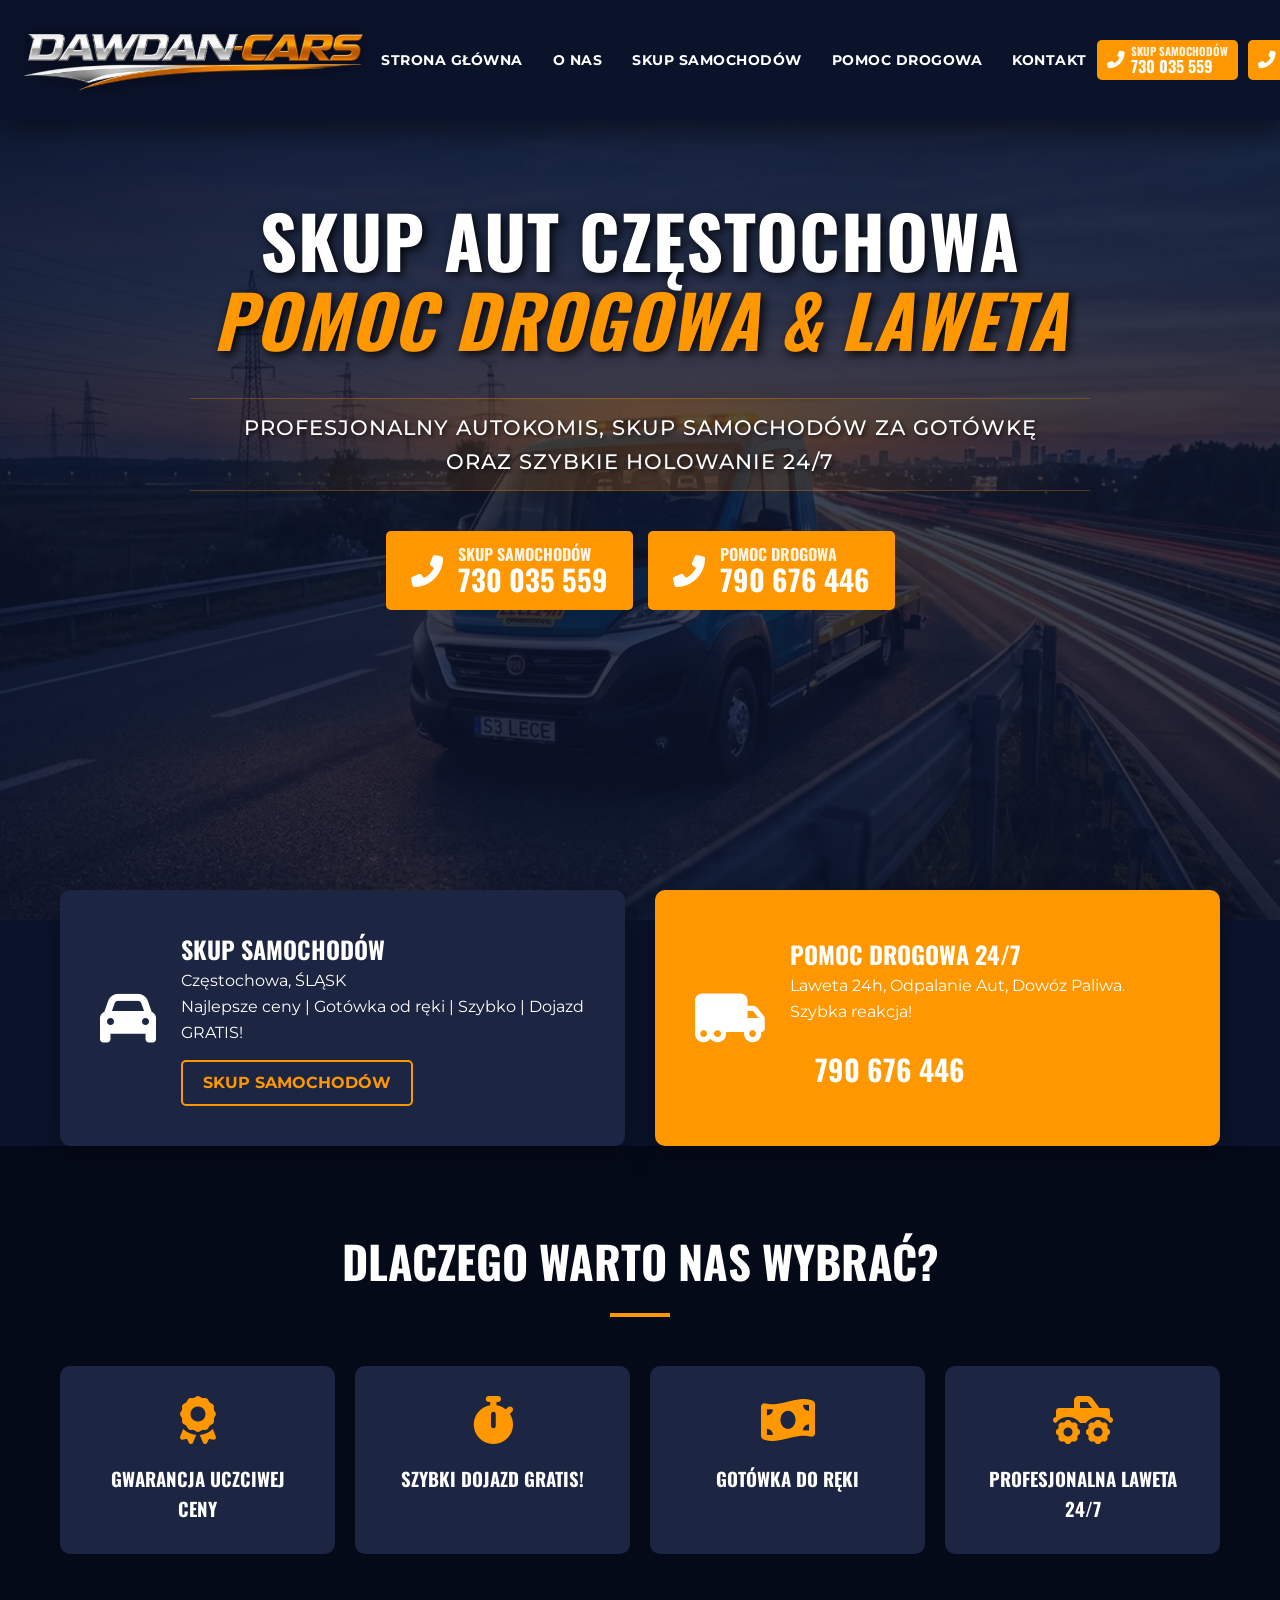
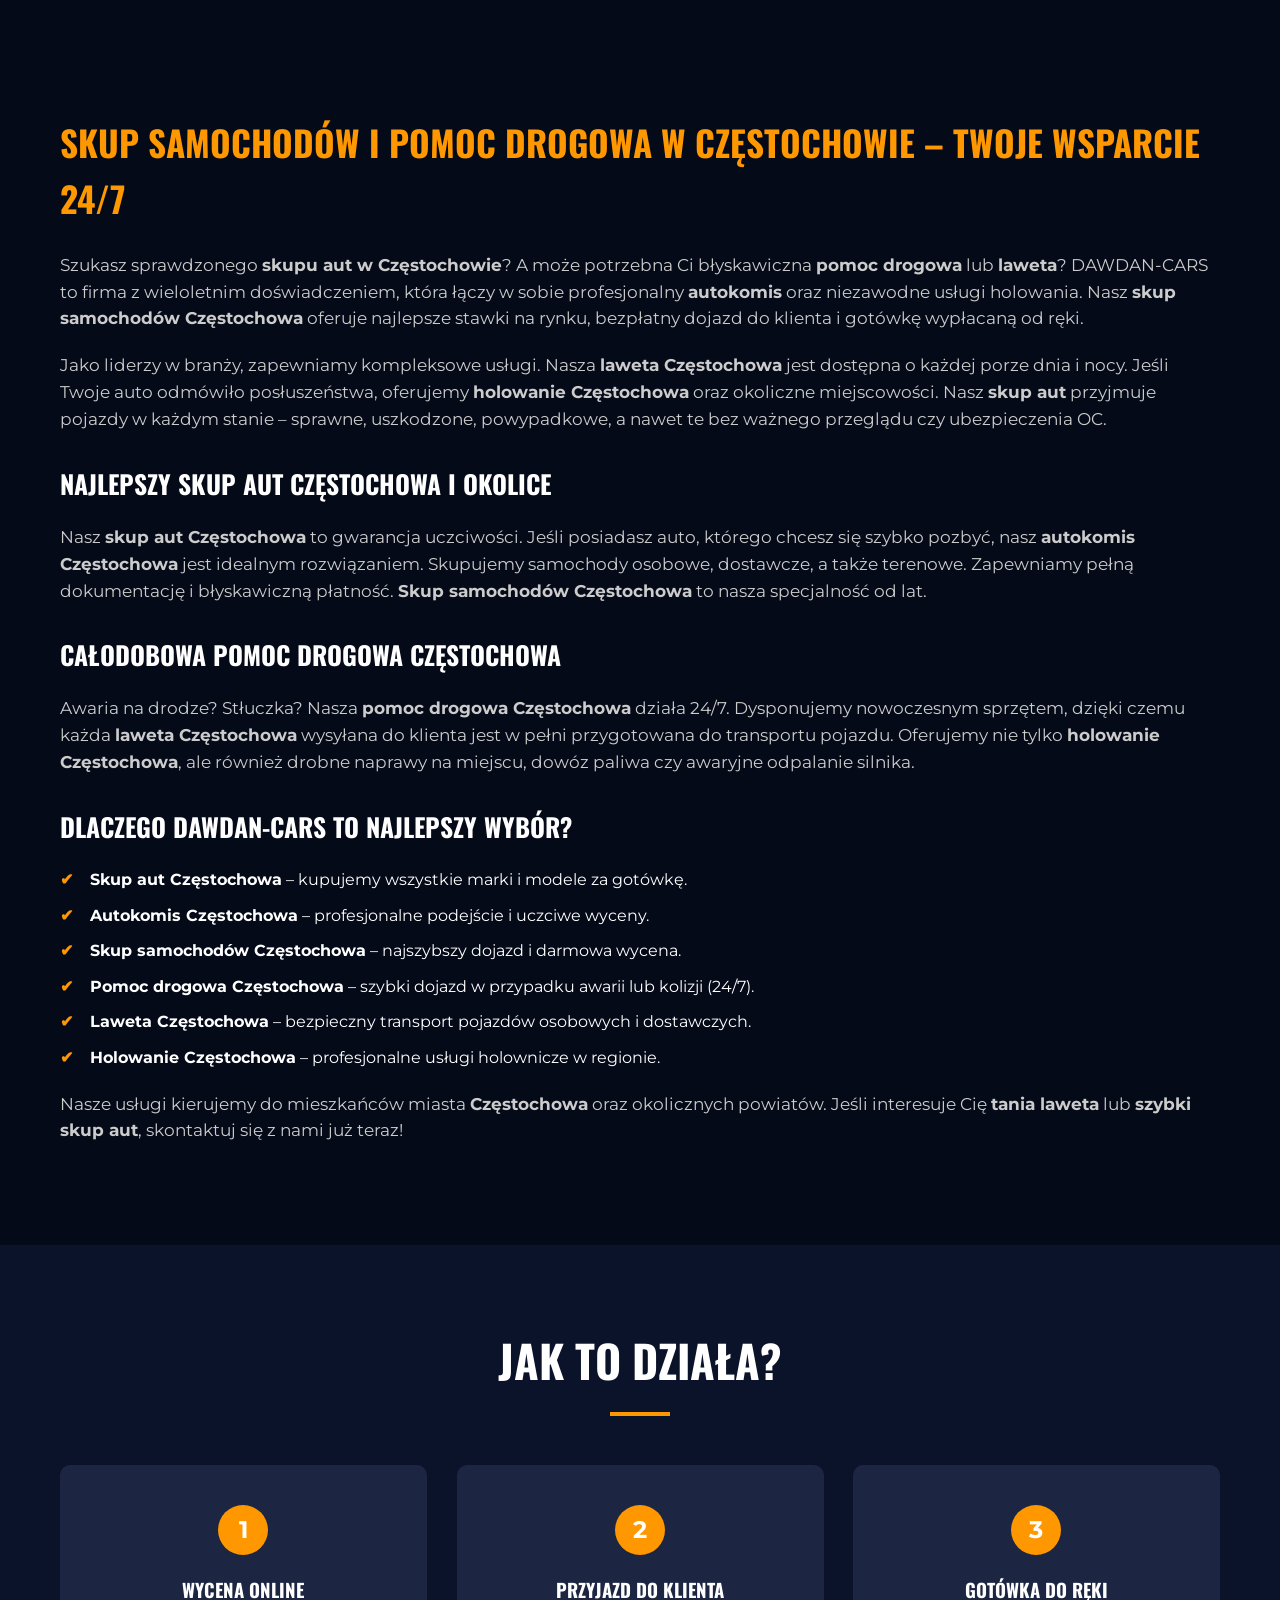
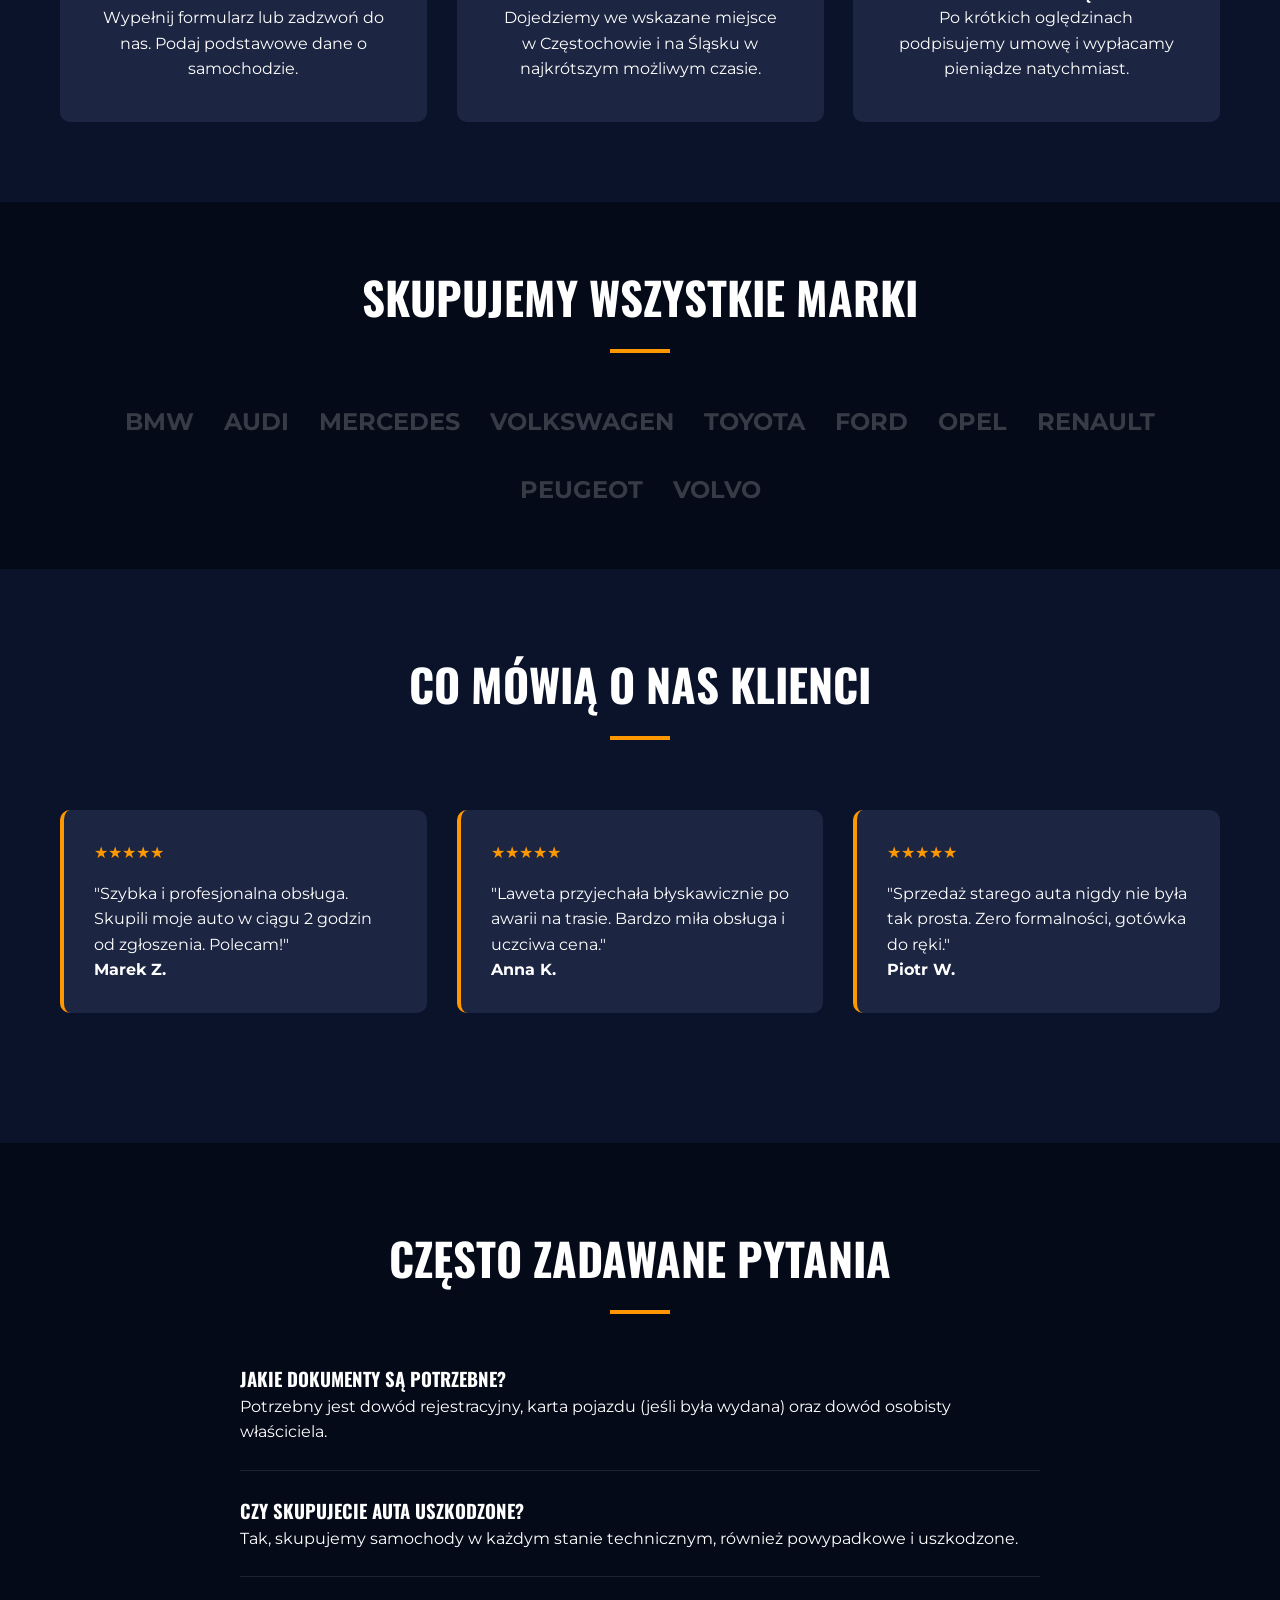
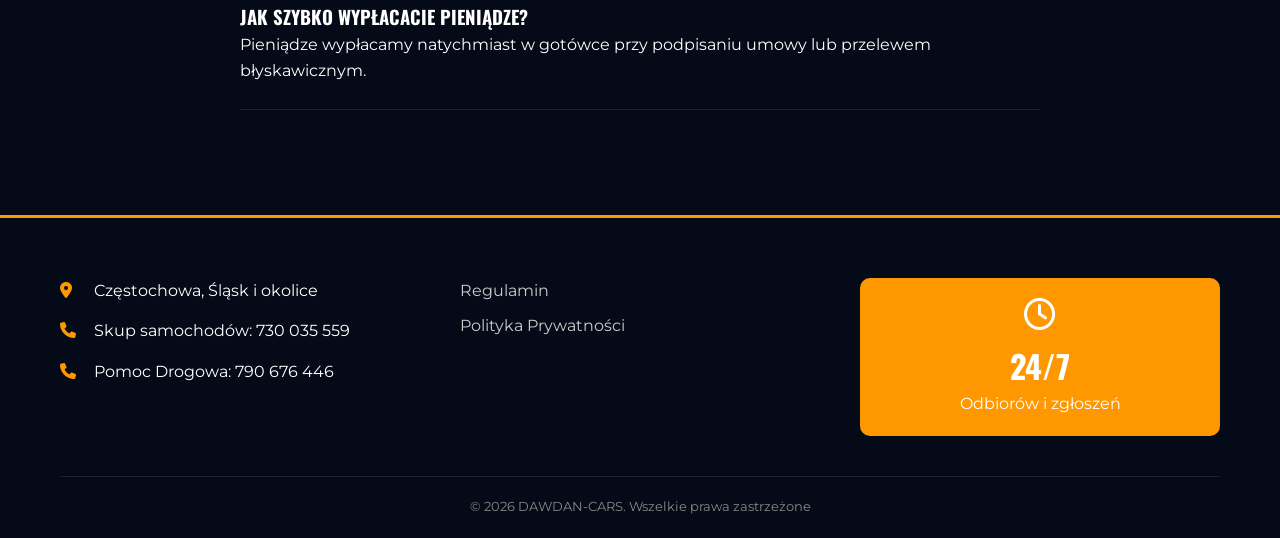
<file: index.html>
<!DOCTYPE html>
<html lang="pl">
<head>
    <!-- Google Tag Manager -->
<script>(function(w,d,s,l,i){w[l]=w[l]||[];w[l].push({'gtm.start':
new Date().getTime(),event:'gtm.js'});var f=d.getElementsByTagName(s)[0],
j=d.createElement(s),dl=l!='dataLayer'?'&l='+l:'';j.async=true;j.src=
'https://www.googletagmanager.com/gtm.js?id='+i+dl;f.parentNode.insertBefore(j,f);
})(window,document,'script','dataLayer','GTM-TSRKBG4N');</script>
<!-- End Google Tag Manager -->
    <meta charset="UTF-8">
    <meta name="viewport" content="width=device-width, initial-scale=1.0">
<title>Skup Aut Częstochowa | Autokomis | Pomoc Drogowa 24h | Laweta Częstochowa</title>

<meta name="description" content="Skup aut Częstochowa i autokomis. Profesjonalna pomoc drogowa 24h, laweta oraz holowanie Częstochowa. Skup samochodów za gotówkę – szybka wycena i darmowy dojazd!">

<link rel="canonical" href="https://dawdan-cars.pl/">

<script type="application/ld+json">
{
  "@context": "https://schema.org",
  "@type": "LocalBusiness",
  "name": "DAWDAN-CARS",
  "image": "https://dawdan-cars.pl/logo.webp",
  "@id": "https://dawdan-cars.pl/#business",
  "url": "https://dawdan-cars.pl/",
  "telephone": "+48730035559",
  "address": {
    "@type": "PostalAddress",
    "streetAddress": "Częstochowa i okolice",
    "addressLocality": "Częstochowa",
    "postalCode": "42-200",
    "addressCountry": "PL"
  },
  "geo": {
    "@type": "GeoCoordinates",
    "latitude": 50.8118,
    "longitude": 19.1203
  },
  "openingHoursSpecification": {
    "@type": "OpeningHoursSpecification",
    "dayOfWeek": [
      "Monday",
      "Tuesday",
      "Wednesday",
      "Thursday",
      "Friday",
      "Saturday",
      "Sunday"
    ],
    "opens": "00:00",
    "closes": "23:59"
  },
  "sameAs": []
}
</script>
    <link rel="stylesheet" href="critical.css">
    <link rel="stylesheet" href="style.css" media="print" onload="this.media='all'">
    <noscript><link rel="stylesheet" href="style.css"></noscript>

    <link rel="stylesheet" href="https://fonts.googleapis.com/css2?family=Montserrat:wght@400;700&family=Oswald:wght@500;700&display=swap" media="print" onload="this.media='all'">
    <noscript><link href="https://fonts.googleapis.com/css2?family=Montserrat:wght@400;700&family=Oswald:wght@500;700&display=swap" rel="stylesheet"></noscript>

    <link rel="stylesheet" href="font-awesome.min.css" media="print" onload="this.media='all'">
    <noscript><link rel="stylesheet" href="font-awesome.min.css"></noscript>

    <link rel="stylesheet" href="https://cdn.jsdelivr.net/npm/swiper@11/swiper-bundle.min.css" media="print" onload="this.media='all'">
    <noscript><link rel="stylesheet" href="https://cdn.jsdelivr.net/npm/swiper@11/swiper-bundle.min.css"></noscript>

    <link rel="stylesheet" href="https://unpkg.com/aos@2.3.1/dist/aos.css" media="print" onload="this.media='all'">
    <noscript><link rel="stylesheet" href="https://unpkg.com/aos@2.3.1/dist/aos.css"></noscript>

    <!-- NOWE -->
    <link rel="preload" as="image" href="tlo.webp" fetchpriority="high" type="image/webp">

    <!-- ICONS -->
    <link rel="icon" href="favicony/favicon.ico" type="image/x-icon">
    <link rel="shortcut icon" href="favicony/favicon.ico" type="image/x-icon">
    <link rel="icon" href="favicony/favicon.ico" sizes="any">
    <link rel="icon" type="image/png" sizes="16x16" href="favicony/favicon-16x16.png">
    <link rel="icon" type="image/png" sizes="32x32" href="favicony/favicon-32x32.png">
    <link rel="icon" type="image/png" sizes="48x48" href="favicony/favicon-48x48.png">
    <link rel="icon" type="image/png" sizes="64x64" href="favicony/favicon-64x64.png">
    <link rel="icon" type="image/png" sizes="192x192" href="favicony/favicon-192x192.png">
    <link rel="icon" type="image/png" sizes="512x512" href="favicony/favicon-512x512.png">
    <link rel="apple-touch-icon" sizes="180x180" href="favicony/favicon-180x180.png">
</head>
<body>
<!-- Google Tag Manager (noscript) -->
<noscript><iframe src="https://www.googletagmanager.com/ns.html?id=GTM-TSRKBG4N"
height="0" width="0" style="display:none;visibility:hidden"></iframe></noscript>
<!-- End Google Tag Manager (noscript) -->
    <header>    
        <div class="top-bar">
            <div class="container">
                <div class="logo">
                    <a href="index.html">
                        <img src="logo.webp" alt="Skup samochodów, pomoc drogowa Częstochowa DAWDAN-CARS" width="349" height="60" loading="lazy">
                    </a>
                </div>
                <nav>
                    <ul>
                        <li><a href="index.html">STRONA GŁÓWNA</a></li>
                        <li><a href="o-nas.html">O NAS</a></li>
                        <li><a href="skup-samochodow.html">SKUP SAMOCHODÓW</a></li>
                        <li><a href="laweta-pomoc-drogowa.html">POMOC DROGOWA</a></li>
                        <li><a href="kontakt.html">KONTAKT</a></li>
                    </ul>
                    <div class="header-cta mobile-only">
                        <a href="tel:+48730035559" class="btn-call">                
                            <i class="fas fa-phone-alt"></i>
                            <span>
                                <span class="btn-label">SKUP SAMOCHODÓW</span>
                                <span class="btn-number">730 035 559</span>
                            </span>
                        </a>
                        <a href="tel:+48790676446" class="btn-call">
                            <i class="fas fa-phone-alt"></i>
                            <span>
                                <span class="btn-label">POMOC DROGOWA</span>
                                <span class="btn-number">790 676 446</span>
                            </span>
                        </a>
                    </div>
                </nav>
                <div class="header-cta desktop-only">
                    <a href="tel:+48730035559" class="btn-call">
                        <i class="fas fa-phone-alt"></i>
                        <span>
                            <span class="btn-label">SKUP SAMOCHODÓW</span>
                            <span class="btn-number">730 035 559</span>
                        </span>
                    </a>
                    <a href="tel:+48790676446" class="btn-call">
                        <i class="fas fa-phone-alt"></i>
                        <span>
                            <span class="btn-label">POMOC DROGOWA</span>
                            <span class="btn-number">790 676 446</span>
                        </span>
                    </a>
                </div>
                <div class="menu-toggle">
                    <span></span>
                    <span></span>
                    <span></span>
                </div>
            </div>
        </div>
    </header>
    <div class="overlay"></div>

    <main>
    <section id="home" class="hero">
        <div class="container">
            <div class="hero-content">
                <div class="hero-text" data-aos="fade-up">
                    <h1>SKUP AUT CZĘSTOCHOWA <br> <span class="highlight">POMOC DROGOWA & LAWETA</span></h1>
                    <p class="hero-subtext">Profesjonalny autokomis, skup samochodów za gotówkę oraz szybkie holowanie 24/7</p>
                    <div class="hero-cta-buttons">
                        <a href="tel:+48730035559" class="btn-hero-call">
                            <i class="fas fa-phone-alt"></i>
                            <span>
                                <span class="btn-label">SKUP SAMOCHODÓW</span>
                                <span class="btn-number">730 035 559</span>
                            </span>
                        </a>
                        <a href="tel:+48790676446" class="btn-hero-call">
                            <i class="fas fa-phone-alt"></i>
                            <span>
                                <span class="btn-label">POMOC DROGOWA</span>
                                <span class="btn-number">790 676 446</span>
                            </span>
                        </a>
                    </div>
                </div>
            </div>
        </div>
    </section>

    <section class="service-boxes">
        <div class="container">
            <div class="box blue-box" data-aos="fade-right">
                <div class="box-icon"><i class="fas fa-car"></i></div>
                <div class="box-content">
                    <h2>SKUP SAMOCHODÓW</h2>
                    <p>Częstochowa, ŚLĄSK<br>Najlepsze ceny | Gotówka od ręki | Szybko | Dojazd GRATIS!</p>
                    <a href="skup-samochodow.html" class="btn-outline">SKUP SAMOCHODÓW</a>
                </div>
            </div>
            <div class="box orange-box" data-aos="fade-left">
                <div class="box-icon"><i class="fas fa-truck-moving"></i></div>
                <div class="box-content">
                    <h2>POMOC DROGOWA 24/7</h2>
                    <p>Laweta 24h, Odpalanie Aut, Dowóz Paliwa. Szybka reakcja!</p>
                    <div class="box-call">
                        <a href="tel:+48790676446" class="btn-hero-call">
                                <span class="btn-number">790 676 446</span>
                        </a>
                    </div>
                </div>
            </div>
        </div>
    </section>

    <section id="benefits" class="benefits">
        <div class="container">
            <h2 class="section-title" data-aos="fade-up">DLACZEGO WARTO NAS WYBRAĆ?</h2>
            <div class="benefits-grid">
                <div class="benefit-item" data-aos="zoom-in" data-aos-delay="100">
                    <i class="fas fa-award"></i>
                    <h3>GWARANCJA UCZCIWEJ CENY</h3>
                </div>
                <div class="benefit-item" data-aos="zoom-in" data-aos-delay="200">
                    <i class="fas fa-stopwatch"></i>
                    <h3>SZYBKI DOJAZD GRATIS!</h3>
                </div>
                <div class="benefit-item" data-aos="zoom-in" data-aos-delay="300">
                    <i class="fas fa-money-bill-wave"></i>
                    <h3>GOTÓWKA DO RĘKI</h3>
                </div>
                <div class="benefit-item" data-aos="zoom-in" data-aos-delay="400">
                    <i class="fas fa-truck-monster"></i>
                    <h3>PROFESJONALNA LAWETA 24/7</h3>
                </div>
            </div>
        </div>
    </section>

    <section class="seo-content">
        <div class="container">
            <div class="seo-text-block" data-aos="fade-up">
                <h2>Skup samochodów i pomoc drogowa w Częstochowie – Twoje wsparcie 24/7</h2>
                <p>Szukasz sprawdzonego <strong>skupu aut w Częstochowie</strong>? A może potrzebna Ci błyskawiczna <strong>pomoc drogowa</strong> lub <strong>laweta</strong>? DAWDAN-CARS to firma z wieloletnim doświadczeniem, która łączy w sobie profesjonalny <strong>autokomis</strong> oraz niezawodne usługi holowania. Nasz <strong>skup samochodów Częstochowa</strong> oferuje najlepsze stawki na rynku, bezpłatny dojazd do klienta i gotówkę wypłacaną od ręki.</p>

                <p>Jako liderzy w branży, zapewniamy kompleksowe usługi. Nasza <strong>laweta Częstochowa</strong> jest dostępna o każdej porze dnia i nocy. Jeśli Twoje auto odmówiło posłuszeństwa, oferujemy <strong>holowanie Częstochowa</strong> oraz okoliczne miejscowości. Nasz <strong>skup aut</strong> przyjmuje pojazdy w każdym stanie – sprawne, uszkodzone, powypadkowe, a nawet te bez ważnego przeglądu czy ubezpieczenia OC.</p>

                <h3>Najlepszy Skup Aut Częstochowa i okolice</h3>
                <p>Nasz <strong>skup aut Częstochowa</strong> to gwarancja uczciwości. Jeśli posiadasz auto, którego chcesz się szybko pozbyć, nasz <strong>autokomis Częstochowa</strong> jest idealnym rozwiązaniem. Skupujemy samochody osobowe, dostawcze, a także terenowe. Zapewniamy pełną dokumentację i błyskawiczną płatność. <strong>Skup samochodów Częstochowa</strong> to nasza specjalność od lat.</p>

                <h3>Całodobowa Pomoc Drogowa Częstochowa</h3>
                <p>Awaria na drodze? Stłuczka? Nasza <strong>pomoc drogowa Częstochowa</strong> działa 24/7. Dysponujemy nowoczesnym sprzętem, dzięki czemu każda <strong>laweta Częstochowa</strong> wysyłana do klienta jest w pełni przygotowana do transportu pojazdu. Oferujemy nie tylko <strong>holowanie Częstochowa</strong>, ale również drobne naprawy na miejscu, dowóz paliwa czy awaryjne odpalanie silnika.</p>

                <h3>Dlaczego DAWDAN-CARS to najlepszy wybór?</h3>
                <ul>
                    <li><strong>Skup aut Częstochowa</strong> – kupujemy wszystkie marki i modele za gotówkę.</li>
                    <li><strong>Autokomis Częstochowa</strong> – profesjonalne podejście i uczciwe wyceny.</li>
                    <li><strong>Skup samochodów Częstochowa</strong> – najszybszy dojazd i darmowa wycena.</li>
                    <li><strong>Pomoc drogowa Częstochowa</strong> – szybki dojazd w przypadku awarii lub kolizji (24/7).</li>
                    <li><strong>Laweta Częstochowa</strong> – bezpieczny transport pojazdów osobowych i dostawczych.</li>
                    <li><strong>Holowanie Częstochowa</strong> – profesjonalne usługi holownicze w regionie.</li>
                </ul>

                <p>Nasze usługi kierujemy do mieszkańców miasta <strong>Częstochowa</strong> oraz okolicznych powiatów. Jeśli interesuje Cię <strong>tania laweta</strong> lub <strong>szybki skup aut</strong>, skontaktuj się z nami już teraz!</p>
            </div>
        </div>
    </section>

    <!-- Jak to działa (How It Works) -->
    <section id="how-it-works" class="how-it-works">
        <div class="container">
            <h2 class="section-title" data-aos="fade-up">JAK TO DZIAŁA?</h2>
            <div class="steps-grid">
                <div class="step" data-aos="fade-up" data-aos-delay="100">
                    <div class="step-num">1</div>
                    <h3>Wycena online</h3>
                    <p>Wypełnij formularz lub zadzwoń do nas. Podaj podstawowe dane o samochodzie.</p>
                </div>
                <div class="step" data-aos="fade-up" data-aos-delay="200">
                    <div class="step-num">2</div>
                    <h3>Przyjazd do klienta</h3>
                    <p>Dojedziemy we wskazane miejsce w Częstochowie i na Śląsku w najkrótszym możliwym czasie.</p>
                </div>
                <div class="step" data-aos="fade-up" data-aos-delay="300">
                    <div class="step-num">3</div>
                    <h3>Gotówka do ręki</h3>
                    <p>Po krótkich oględzinach podpisujemy umowę i wypłacamy pieniądze natychmiast.</p>
                </div>
            </div>
        </div>
    </section>

    <!-- Brands We Buy -->
    <section class="brands">
        <div class="container">
            <h2 class="section-title">SKUPUJEMY WSZYSTKIE MARKI</h2>
            <div class="brands-flex">
                <span>BMW</span>
                <span>AUDI</span>
                <span>MERCEDES</span>
                <span>VOLKSWAGEN</span>
                <span>TOYOTA</span>
                <span>FORD</span>
                <span>OPEL</span>
                <span>RENAULT</span>
                <span>PEUGEOT</span>
                <span>VOLVO</span>
            </div>
        </div>
    </section>
    <!--
    <section class="recent-buys">
        <div class="container">
            <h2 class="section-title">OSTATNIE REALIZACJE</h2>
            <div class="swiper buys-swiper">
                <div class="swiper-wrapper">
                    <div class="swiper-slide">
                        <div class="buy-card">
                            <div class="car-img" style="background-image: url('tlo.webp')"></div>
                            <p>VW Golf</p>
                        </div>
                    </div>
                    <div class="swiper-slide">
                        <div class="buy-card">
                            <div class="car-img" style="background-image: url('tlo.webp')"></div>
                            <p>Audi A4</p>
                        </div>
                    </div>
                    <div class="swiper-slide">
                        <div class="buy-card">
                            <div class="car-img" style="background-image: url('tlo.webp')"></div>
                            <p>Ford Focus</p>
                        </div>
                    </div>
                    <div class="swiper-slide">
                        <div class="buy-card">
                            <div class="car-img" style="background-image: url('tlo.webp')"></div>
                            <p>Porsche 911 2019</p>
                        </div>
                    </div>
                </div>
                <div class="swiper-pagination"></div>
                <div class="swiper-button-next"></div>
                <div class="swiper-button-prev"></div>
            </div>
        </div>
    </section>
    -->
    <!-- Testimonials -->
    <section class="testimonials">
        <div class="container">
            <h2 class="section-title">CO MÓWIĄ O NAS KLIENCI</h2>
            <div class="swiper testimonials-swiper">
                <div class="swiper-wrapper">
                    <div class="swiper-slide">
                        <div class="testimonial">
                            <div class="stars">★★★★★</div>
                            <p>"Szybka i profesjonalna obsługa. Skupili moje auto w ciągu 2 godzin od zgłoszenia. Polecam!"</p>
                            <strong>Marek Z.</strong>
                        </div>
                    </div>
                    <div class="swiper-slide">
                        <div class="testimonial">
                            <div class="stars">★★★★★</div>
                            <p>"Laweta przyjechała błyskawicznie po awarii na trasie. Bardzo miła obsługa i uczciwa cena."</p>
                            <strong>Anna K.</strong>
                        </div>
                    </div>
                    <div class="swiper-slide">
                        <div class="testimonial">
                            <div class="stars">★★★★★</div>
                            <p>"Sprzedaż starego auta nigdy nie była tak prosta. Zero formalności, gotówka do ręki."</p>
                            <strong>Piotr W.</strong>
                        </div>
                    </div>
                </div>
                <div class="swiper-pagination"></div>
            </div>
        </div>
    </section>

    <!-- FAQ -->
    <section class="faq">
        <div class="container">
            <h2 class="section-title">CZĘSTO ZADAWANE PYTANIA</h2>
            <div class="faq-list">
                <div class="faq-item">
                    <h3>Jakie dokumenty są potrzebne?</h3>
                    <p>Potrzebny jest dowód rejestracyjny, karta pojazdu (jeśli była wydana) oraz dowód osobisty właściciela.</p>
                </div>
                <div class="faq-item">
                    <h3>Czy skupujecie auta uszkodzone?</h3>
                    <p>Tak, skupujemy samochody w każdym stanie technicznym, również powypadkowe i uszkodzone.</p>
                </div>
                <div class="faq-item">
                    <h3>Jak szybko wypłacacie pieniądze?</h3>
                    <p>Pieniądze wypłacamy natychmiast w gotówce przy podpisaniu umowy lub przelewem błyskawicznym.</p>
                </div>
            </div>
        </div>
    </section>
    </main>

    <footer>
        <div class="container">
            <div class="footer-grid">
                <div class="footer-info">
                    <p><i class="fas fa-map-marker-alt"></i> Częstochowa, Śląsk i okolice</p>
                    <p><i class="fas fa-phone"></i> Skup samochodów: 730 035 559</p>
                    <p><i class="fas fa-phone"></i> Pomoc Drogowa: 790 676 446</p>
                </div>
                <div class="footer-links">
                    <ul>
                        <li><a href="#">Regulamin</a></li>
                        <li><a href="#">Polityka Prywatności</a></li>
                    </ul>
                </div>
                <div class="footer-hours">
                    <div class="hours-box">
                        <i class="far fa-clock"></i>
                        <span>24/7</span>
                        <p>Odbiorów i zgłoszeń</p>
                    </div>
                </div>
            </div>
            <div class="footer-bottom">
                <p>&copy; 2026 DAWDAN-CARS. Wszelkie prawa zastrzeżone</p>
            </div>
        </div>
    </footer>

    <!-- Swiper JS -->
    <script src="https://cdn.jsdelivr.net/npm/swiper@11/swiper-bundle.min.js" defer></script>
    <!-- AOS JS -->
    <script src="https://unpkg.com/aos@2.3.1/dist/aos.js" defer></script>
    <script src="script.js" defer></script>
</body>
</html>
</file>
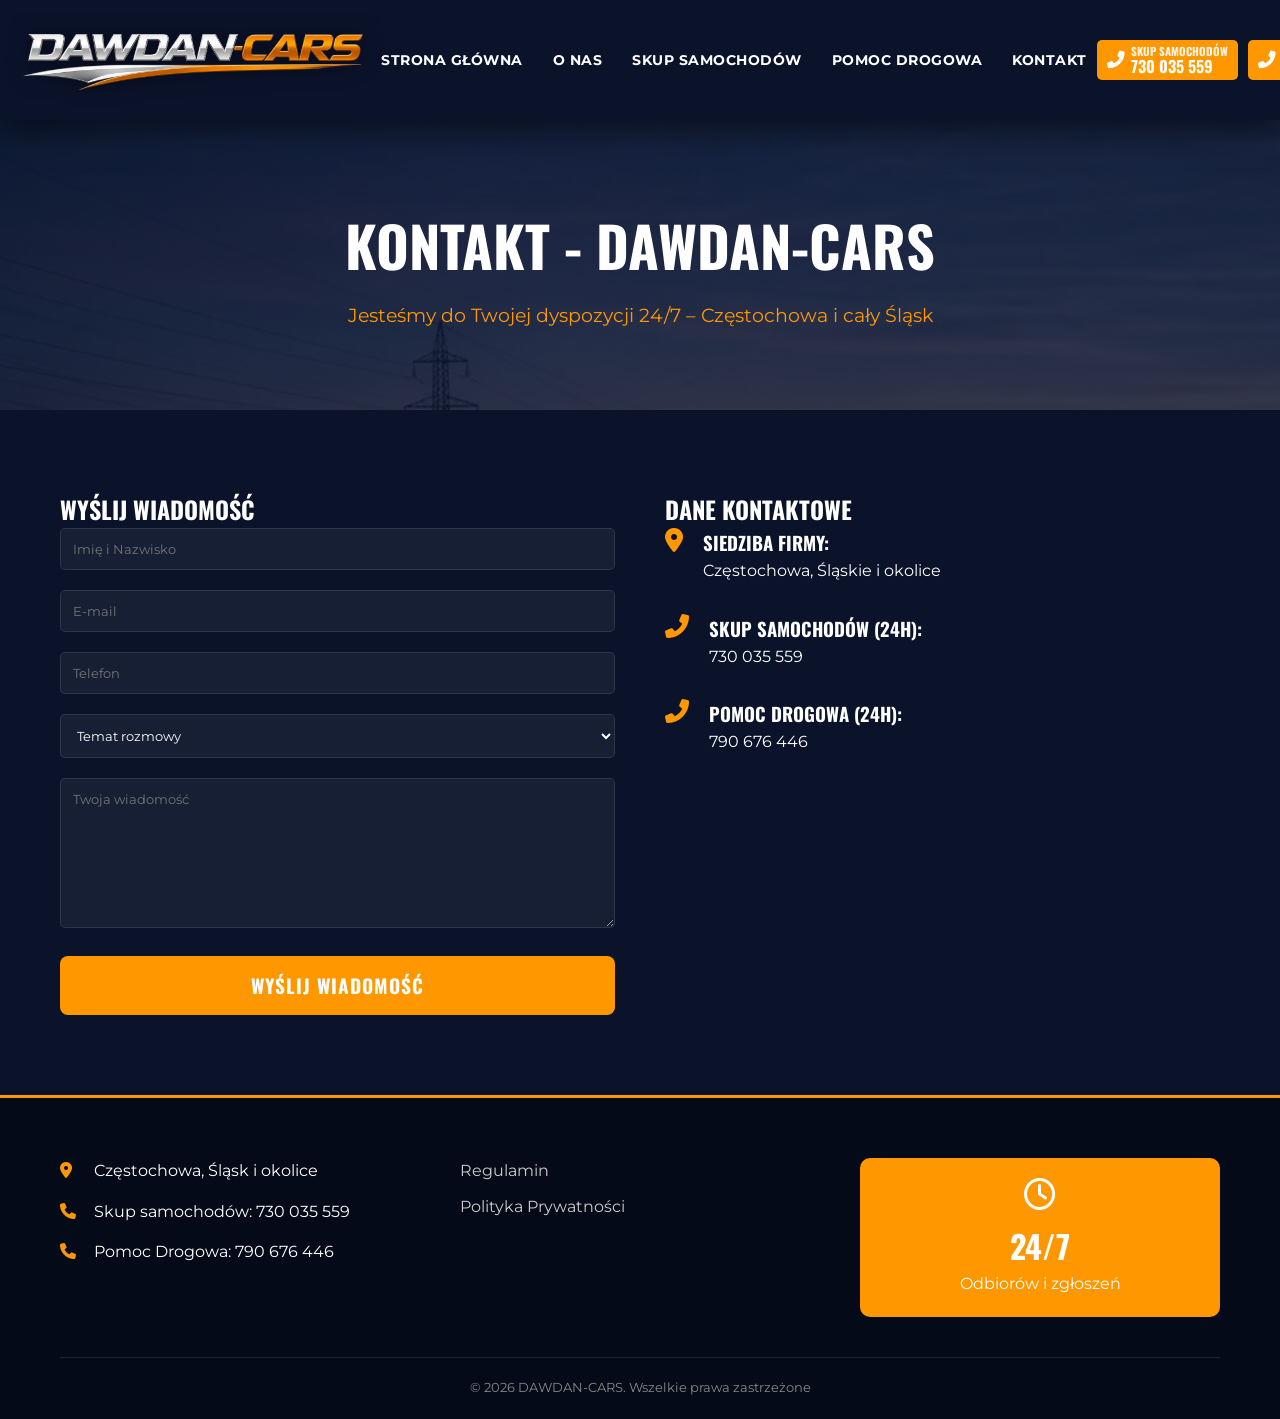
<file: kontakt.html>
<!DOCTYPE html>
<html lang="pl">
<head>
    <meta charset="UTF-8">
    <meta name="viewport" content="width=device-width, initial-scale=1.0">
    <title>Kontakt - Skup Aut, Laweta, Pomoc Drogowa Częstochowa | DAWDAN-CARS</title>

<meta name="description" content="Skontaktuj się z DAWDAN-CARS. Skup aut, laweta i pomoc drogowa Częstochowa 24h. Zadzwoń po darmową wycenę samochodu lub szybkie holowanie. Zapraszamy!">

<link rel="canonical" href="https://dawdan-cars.pl/kontakt.html">

<script type="application/ld+json">
{
  "@context": "https://schema.org",
  "@type": "LocalBusiness",
  "name": "DAWDAN-CARS",
  "image": "https://dawdan-cars.pl/logo.webp",
  "@id": "https://dawdan-cars.pl/#business",
  "url": "https://dawdan-cars.pl/kontakt.html",
  "telephone": "+48730035559",
  "address": {
    "@type": "PostalAddress",
    "streetAddress": "Częstochowa i okolice",
    "addressLocality": "Częstochowa",
    "postalCode": "42-200",
    "addressCountry": "PL"
  }
}
</script>

    <link rel="stylesheet" href="critical.css">
    <link rel="stylesheet" href="style.css" media="print" onload="this.media='all'">
    <noscript><link rel="stylesheet" href="style.css"></noscript>

    <link rel="stylesheet" href="https://fonts.googleapis.com/css2?family=Montserrat:wght@400;700&family=Oswald:wght@500;700&display=swap" media="print" onload="this.media='all'">
    <noscript><link href="https://fonts.googleapis.com/css2?family=Montserrat:wght@400;700&family=Oswald:wght@500;700&display=swap" rel="stylesheet"></noscript>

    <link rel="stylesheet" href="font-awesome.min.css" media="print" onload="this.media='all'">
    <noscript><link rel="stylesheet" href="font-awesome.min.css"></noscript>

    <link rel="stylesheet" href="https://unpkg.com/aos@2.3.1/dist/aos.css" media="print" onload="this.media='all'">
    <noscript><link rel="stylesheet" href="https://unpkg.com/aos@2.3.1/dist/aos.css"></noscript>

    <link rel="stylesheet" href="https://cdn.jsdelivr.net/npm/swiper@11/swiper-bundle.min.css" media="print" onload="this.media='all'">
    <noscript><link rel="stylesheet" href="https://cdn.jsdelivr.net/npm/swiper@11/swiper-bundle.min.css"></noscript>

    <!-- NOWE -->
    <link rel="preload" as="image" href="tlo.webp" fetchpriority="high" type="image/webp">

    <!-- ICONS -->
    <link rel="icon" href="favicony/favicon.ico" type="image/x-icon">
    <link rel="shortcut icon" href="favicony/favicon.ico" type="image/x-icon">
    <link rel="icon" href="favicony/favicon.ico" sizes="any">
    <link rel="icon" type="image/png" sizes="16x16" href="favicony/favicon-16x16.png">
    <link rel="icon" type="image/png" sizes="32x32" href="favicony/favicon-32x32.png">
    <link rel="icon" type="image/png" sizes="48x48" href="favicony/favicon-48x48.png">
    <link rel="icon" type="image/png" sizes="64x64" href="favicony/favicon-64x64.png">
    <link rel="icon" type="image/png" sizes="192x192" href="favicony/favicon-192x192.png">
    <link rel="icon" type="image/png" sizes="512x512" href="favicony/favicon-512x512.png">
    <link rel="apple-touch-icon" sizes="180x180" href="favicony/favicon-180x180.png">
</head>
<body>
    <header>
        <div class="top-bar">
            <div class="container">
                <div class="logo">
                    <a href="index.html">
                        <img src="logo.webp" alt="Kontakt DAWDAN-CARS Częstochowa" width="349" height="60">
                    </a>
                </div>
                <nav>
                    <ul>
                        <li><a href="index.html">STRONA GŁÓWNA</a></li>
                        <li><a href="o-nas.html">O NAS</a></li>
                        <li><a href="skup-samochodow.html">SKUP SAMOCHODÓW</a></li>
                        <li><a href="laweta-pomoc-drogowa.html">POMOC DROGOWA</a></li>
                        <li><a href="kontakt.html">KONTAKT</a></li>
                    </ul>
                    <div class="header-cta mobile-only">
                        <a href="tel:+48730035559" class="btn-call">
                            <i class="fas fa-phone-alt"></i>
                            <span>
                                <span class="btn-label">SKUP SAMOCHODÓW</span>
                                <span class="btn-number">730 035 559</span>
                            </span>
                        </a>
                        <a href="tel:+48790676446" class="btn-call">
                            <i class="fas fa-phone-alt"></i>
                            <span>
                                <span class="btn-label">POMOC DROGOWA</span>
                                <span class="btn-number">790 676 446</span>
                            </span>
                        </a>
                    </div>
                </nav>
                <div class="header-cta desktop-only">
                    <a href="tel:+48730035559" class="btn-call">
                        <i class="fas fa-phone-alt"></i>
                        <span>
                            <span class="btn-label">SKUP SAMOCHODÓW</span>
                            <span class="btn-number">730 035 559</span>
                        </span>
                    </a>
                    <a href="tel:+48790676446" class="btn-call">
                        <i class="fas fa-phone-alt"></i>
                        <span>
                            <span class="btn-label">POMOC DROGOWA</span>
                            <span class="btn-number">790 676 446</span>
                        </span>
                    </a>
                </div>
                <div class="menu-toggle">
                    <span></span>
                    <span></span>
                    <span></span>
                </div>
            </div>
        </div>
    </header>
    <div class="overlay"></div>

    <main>
    <section class="page-header" style="background: linear-gradient(rgba(11, 19, 43, 0.8), rgba(11, 19, 43, 0.8)), url('tlo.webp');">
        <div class="container">
            <h1>KONTAKT - DAWDAN-CARS</h1>
            <p>Jesteśmy do Twojej dyspozycji 24/7 – Częstochowa i cały Śląsk</p>
        </div>
    </section>

    <section class="contact-page">
        <div class="container">
            <div class="contact-grid">
                
                <div class="contact-form-section" data-aos="fade-right">
                    <h2>WYŚLIJ WIADOMOŚĆ</h2>
                    <form id="contact-form" class="full-contact-form" method="post" action="send.php">

    <!-- 🔒 honeypot -->
    <input type="text" name="website" style="display:none">

    <!-- 🔹 typ formularza -->
    <input type="hidden" name="form-type" value="contact">

    <div class="form-group">
        <input type="text" name="name" placeholder="Imię i Nazwisko" required>
    </div>

    <div class="form-group">
        <input type="email" name="email" placeholder="E-mail" required>
    </div>

    <div class="form-group">
        <input type="tel" name="phone" placeholder="Telefon">
    </div>

    <div class="form-group">
        <select name="subject">
            <option value="">Temat rozmowy</option>
            <option value="Skup Samochodu">Skup Samochodu</option>
            <option value="Laweta / Pomoc Drogowa">Laweta / Pomoc Drogowa</option>
            <option value="Inne">Inne</option>
        </select>
    </div>

    <div class="form-group">
        <textarea name="message" placeholder="Twoja wiadomość" required></textarea>
    </div>

    <button type="submit" class="btn-submit">WYŚLIJ WIADOMOŚĆ</button>
    <div id="form-message" class="form-message"></div>
</form>
                </div>
                <div class="contact-details" data-aos="fade-left">
                    <h2>DANE KONTAKTOWE</h2>
                    <div class="contact-item">
                        <i class="fas fa-map-marker-alt"></i>
                        <div>
                            <h3>Siedziba firmy:</h3>
                            <p>Częstochowa, Śląskie i okolice</p>
                        </div>
                    </div>
                    <div class="contact-item">
                        <i class="fas fa-phone-alt"></i>
                        <div>
                            <h3>Skup Samochodów (24h):</h3>
                            <p>730 035 559</p>
                        </div>
                    </div>
                    <div class="contact-item">
                        <i class="fas fa-phone-alt"></i>
                        <div>
                            <h3>Pomoc Drogowa (24h):</h3>
                            <p>790 676 446</p>
                        </div>
                    </div>
                </div>
            </div>
        </div>
    </section>
    </main>

    <footer>
        <div class="container">
            <div class="footer-grid">
                <div class="footer-info">
                    <p><i class="fas fa-map-marker-alt"></i> Częstochowa, Śląsk i okolice</p>
                    <p><i class="fas fa-phone"></i> Skup samochodów: 730 035 559</p>
                    <p><i class="fas fa-phone"></i> Pomoc Drogowa: 790 676 446</p>
                </div>
                <div class="footer-links">
                    <ul>
                        <li><a href="#">Regulamin</a></li>
                        <li><a href="#">Polityka Prywatności</a></li>
                    </ul>
                </div>
                <div class="footer-hours">
                    <div class="hours-box">
                        <i class="far fa-clock"></i>
                        <span>24/7</span>
                        <p>Odbiorów i zgłoszeń</p>
                    </div>
                </div>
            </div>
            <div class="footer-bottom">
                <p>&copy; 2026 DAWDAN-CARS. Wszelkie prawa zastrzeżone</p>
            </div>
        </div>
    </footer>

    <!-- Swiper JS -->
    <script src="https://cdn.jsdelivr.net/npm/swiper@11/swiper-bundle.min.js" defer></script>
    <!-- AOS JS -->
    <script src="https://unpkg.com/aos@2.3.1/dist/aos.js" defer></script>
    <script src="script.js" defer></script>
</body>
</html>
</file>
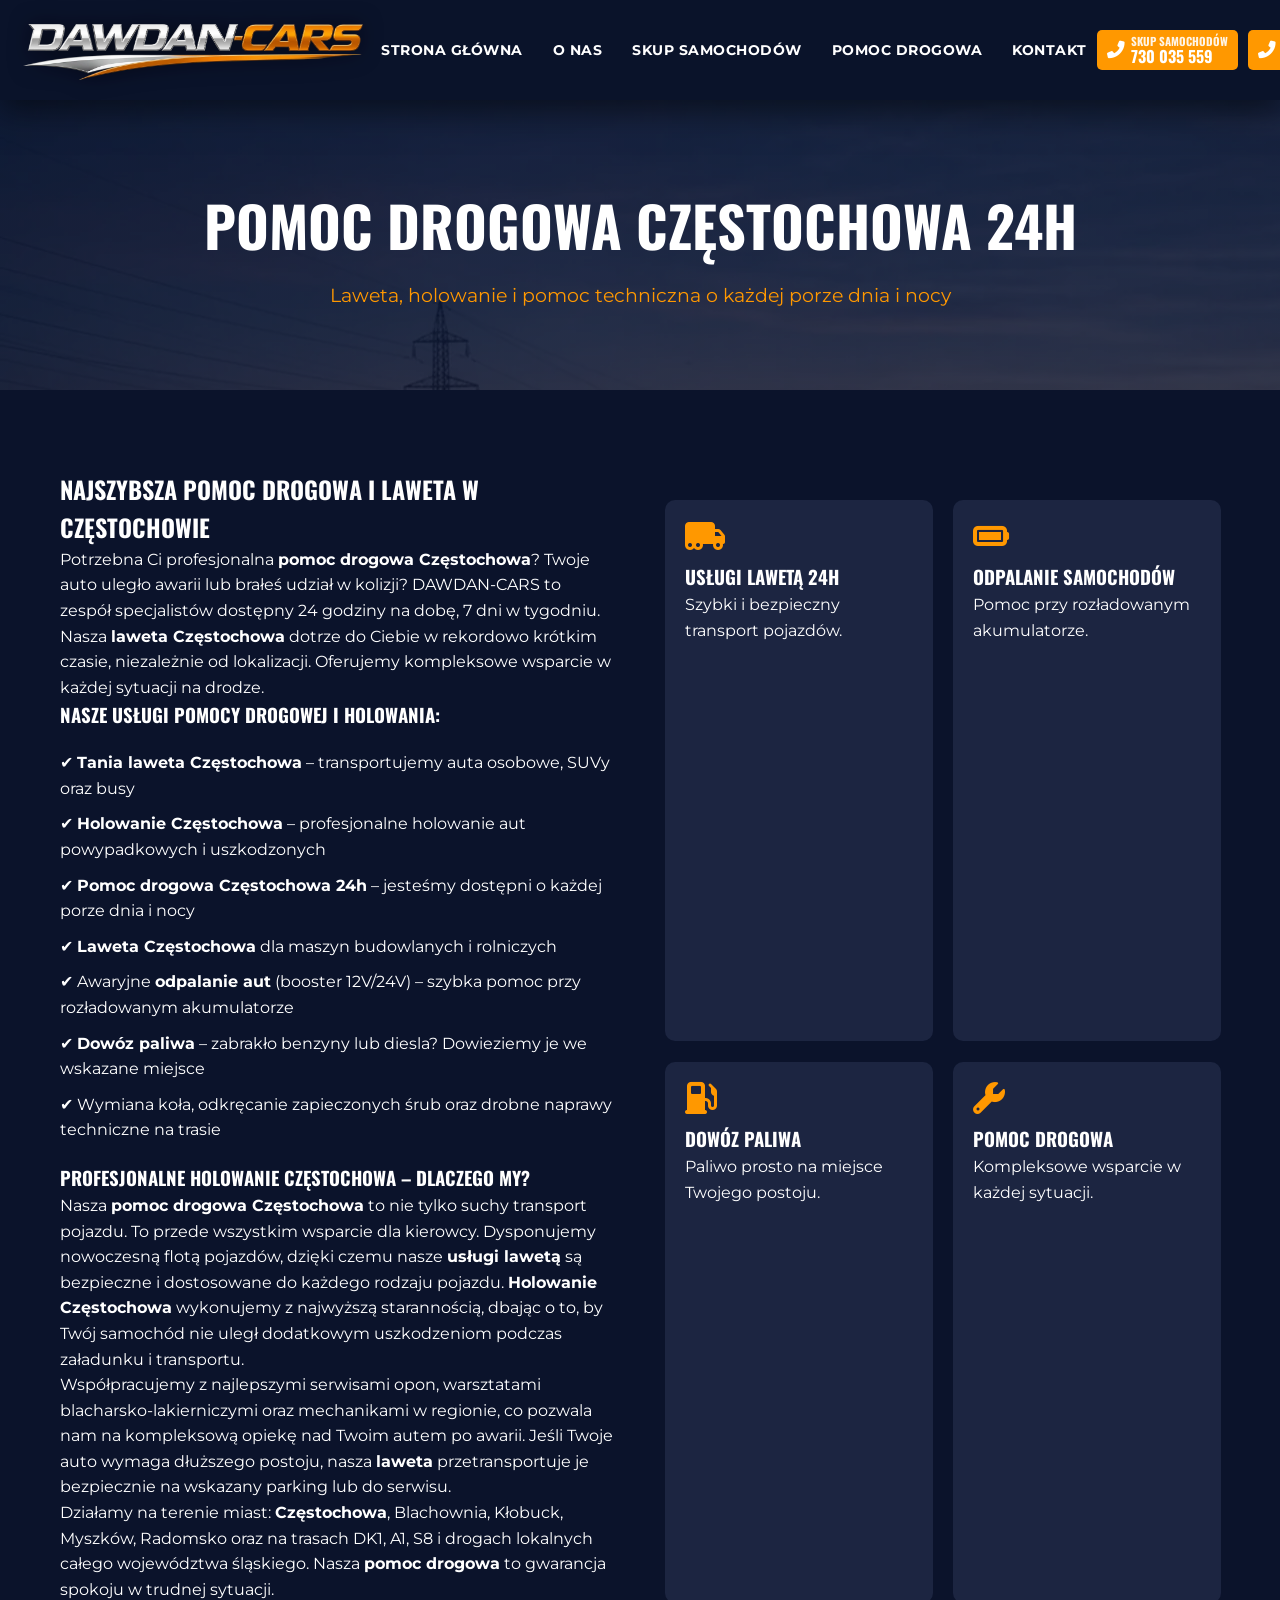
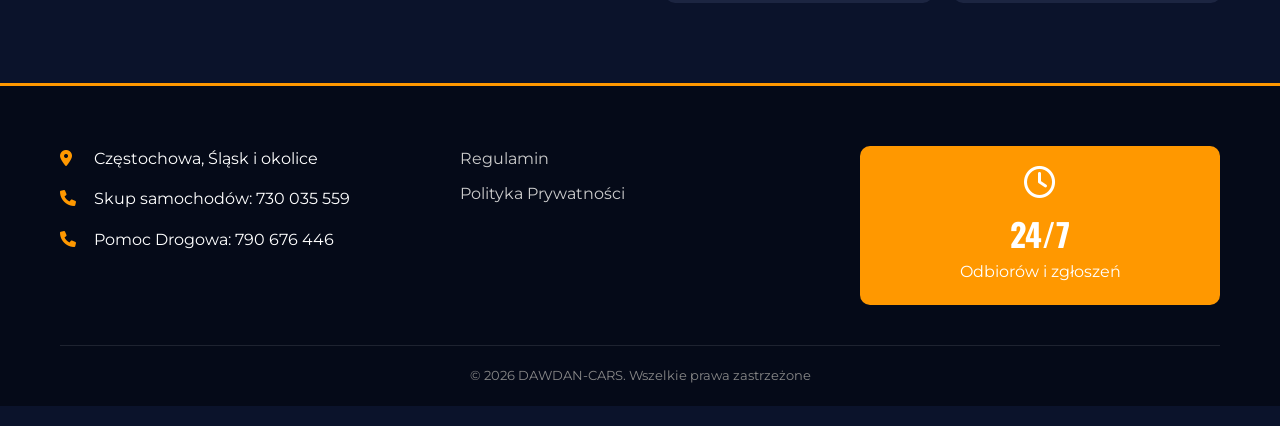
<file: laweta-pomoc-drogowa.html>
<!DOCTYPE html>
<html lang="pl">
<head>
    <meta charset="UTF-8">
    <meta name="viewport" content="width=device-width, initial-scale=1.0">
<title>Pomoc Drogowa Częstochowa 24h | Laweta Częstochowa | Holowanie</title>

<meta name="description" content="Szybka pomoc drogowa Częstochowa 24h. Tania laweta Częstochowa, holowanie, odpalanie aut i dowóz paliwa. Profesjonalny sprzęt i szybki dojazd na miejsce awarii!">

<link rel="canonical" href="https://dawdan-cars.pl/laweta-pomoc-drogowa.html">

<script type="application/ld+json">
{
  "@context": "https://schema.org",
  "@type": "LocalBusiness",
  "name": "DAWDAN-CARS - Pomoc Drogowa Częstochowa",
  "image": "https://dawdan-cars.pl/logo.webp",
  "@id": "https://dawdan-cars.pl/#business",
  "url": "https://dawdan-cars.pl/laweta-pomoc-drogowa.html",
  "telephone": "+48790676446",
  "address": {
    "@type": "PostalAddress",
    "streetAddress": "Częstochowa i okolice",
    "addressLocality": "Częstochowa",
    "postalCode": "42-200",
    "addressCountry": "PL"
  },
  "openingHoursSpecification": {
    "@type": "OpeningHoursSpecification",
    "dayOfWeek": [
      "Monday",
      "Tuesday",
      "Wednesday",
      "Thursday",
      "Friday",
      "Saturday",
      "Sunday"
    ],
    "opens": "00:00",
    "closes": "23:59"
  }
}
</script>





    <link rel="stylesheet" href="critical.css">
    <link rel="stylesheet" href="style.css" media="print" onload="this.media='all'">
    <noscript><link rel="stylesheet" href="style.css"></noscript>

    <link rel="stylesheet" href="https://fonts.googleapis.com/css2?family=Montserrat:wght@400;700&family=Oswald:wght@500;700&display=swap" media="print" onload="this.media='all'">
    <noscript><link href="https://fonts.googleapis.com/css2?family=Montserrat:wght@400;700&family=Oswald:wght@500;700&display=swap" rel="stylesheet"></noscript>

    <link rel="stylesheet" href="font-awesome.min.css" media="print" onload="this.media='all'">
    <noscript><link rel="stylesheet" href="font-awesome.min.css"></noscript>

    <link rel="stylesheet" href="https://unpkg.com/aos@2.3.1/dist/aos.css" media="print" onload="this.media='all'">
    <noscript><link rel="stylesheet" href="https://unpkg.com/aos@2.3.1/dist/aos.css"></noscript>

    <link rel="stylesheet" href="https://cdn.jsdelivr.net/npm/swiper@11/swiper-bundle.min.css" media="print" onload="this.media='all'">
    <noscript><link rel="stylesheet" href="https://cdn.jsdelivr.net/npm/swiper@11/swiper-bundle.min.css"></noscript>

    <!-- NOWE -->
    <link rel="preload" as="image" href="tlo.webp" fetchpriority="high" type="image/webp">

    <!-- ICONS -->
    <link rel="icon" href="favicony/favicon.ico" type="image/x-icon">
    <link rel="shortcut icon" href="favicony/favicon.ico" type="image/x-icon">
    <link rel="icon" href="favicony/favicon.ico" sizes="any">
    <link rel="icon" type="image/png" sizes="16x16" href="favicony/favicon-16x16.png">
    <link rel="icon" type="image/png" sizes="32x32" href="favicony/favicon-32x32.png">
    <link rel="icon" type="image/png" sizes="48x48" href="favicony/favicon-48x48.png">
    <link rel="icon" type="image/png" sizes="64x64" href="favicony/favicon-64x64.png">
    <link rel="icon" type="image/png" sizes="192x192" href="favicony/favicon-192x192.png">
    <link rel="icon" type="image/png" sizes="512x512" href="favicony/favicon-512x512.png">
    <link rel="apple-touch-icon" sizes="180x180" href="favicony/favicon-180x180.png">
</head>
<body>
    <header>
        <div class="top-bar">
            <div class="container">
                <div class="logo">
                    <a href="index.html">
                        <img src="logo.webp" alt="Pomoc Drogowa Częstochowa DAWDAN-CARS" width="349" height="60">
                    </a>
                </div>
                <nav>
                    <ul>
                        <li><a href="index.html">STRONA GŁÓWNA</a></li>
                        <li><a href="o-nas.html">O NAS</a></li>
                        <li><a href="skup-samochodow.html">SKUP SAMOCHODÓW</a></li>
                        <li><a href="laweta-pomoc-drogowa.html">POMOC DROGOWA</a></li>
                        <li><a href="kontakt.html">KONTAKT</a></li>
                    </ul>
                    <div class="header-cta mobile-only">
                        <a href="tel:+48730035559" class="btn-call">
                            <i class="fas fa-phone-alt"></i>
                            <span>
                                <span class="btn-label">SKUP SAMOCHODÓW</span>
                                <span class="btn-number">730 035 559</span>
                            </span>
                        </a>
                        <a href="tel:+48790676446" class="btn-call">
                            <i class="fas fa-phone-alt"></i>
                            <span>
                                <span class="btn-label">POMOC DROGOWA</span>
                                <span class="btn-number">790 676 446</span>
                            </span>
                        </a>
                    </div>
                </nav>
                <div class="header-cta desktop-only">
                    <a href="tel:+48730035559" class="btn-call">
                        <i class="fas fa-phone-alt"></i>
                        <span>
                            <span class="btn-label">SKUP SAMOCHODÓW</span>
                            <span class="btn-number">730 035 559</span>
                        </span>
                    </a>
                    <a href="tel:+48790676446" class="btn-call">
                        <i class="fas fa-phone-alt"></i>
                        <span>
                            <span class="btn-label">POMOC DROGOWA</span>
                            <span class="btn-number">790 676 446</span>
                        </span>
                    </a>
                </div>
                <div class="menu-toggle">
                    <span></span>
                    <span></span>
                    <span></span>
                </div>
            </div>
        </div>
    </header>
    <div class="overlay"></div>

    <main>
    <section class="page-header" style="background: linear-gradient(rgba(11, 19, 43, 0.8), rgba(11, 19, 43, 0.8)), url('tlo.webp');">
        <div class="container">
            <h1>POMOC DROGOWA CZĘSTOCHOWA 24H</h1>
            <p>Laweta, holowanie i pomoc techniczna o każdej porze dnia i nocy</p>
        </div>
    </section>

    <section class="tow-details">
        <div class="container">
            <div class="tow-grid">
                <div class="tow-info" data-aos="fade-right">
                    <h2>Najszybsza pomoc drogowa i laweta w Częstochowie</h2>
                    <p>Potrzebna Ci profesjonalna <strong>pomoc drogowa Częstochowa</strong>? Twoje auto uległo awarii lub brałeś udział w kolizji? DAWDAN-CARS to zespół specjalistów dostępny 24 godziny na dobę, 7 dni w tygodniu. Nasza <strong>laweta Częstochowa</strong> dotrze do Ciebie w rekordowo krótkim czasie, niezależnie od lokalizacji. Oferujemy kompleksowe wsparcie w każdej sytuacji na drodze.</p>

                    <h3>Nasze usługi pomocy drogowej i holowania:</h3>
                    <ul class="check-list">
                        <li>✔ <strong>Tania laweta Częstochowa</strong> – transportujemy auta osobowe, SUVy oraz busy</li>
                        <li>✔ <strong>Holowanie Częstochowa</strong> – profesjonalne holowanie aut powypadkowych i uszkodzonych</li>
                        <li>✔ <strong>Pomoc drogowa Częstochowa 24h</strong> – jesteśmy dostępni o każdej porze dnia i nocy</li>
                        <li>✔ <strong>Laweta Częstochowa</strong> dla maszyn budowlanych i rolniczych</li>
                        <li>✔ Awaryjne <strong>odpalanie aut</strong> (booster 12V/24V) – szybka pomoc przy rozładowanym akumulatorze</li>
                        <li>✔ <strong>Dowóz paliwa</strong> – zabrakło benzyny lub diesla? Dowieziemy je we wskazane miejsce</li>
                        <li>✔ Wymiana koła, odkręcanie zapieczonych śrub oraz drobne naprawy techniczne na trasie</li>
                    </ul>

                    <h3>Profesjonalne holowanie Częstochowa – dlaczego my?</h3>
                    <p>Nasza <strong>pomoc drogowa Częstochowa</strong> to nie tylko suchy transport pojazdu. To przede wszystkim wsparcie dla kierowcy. Dysponujemy nowoczesną flotą pojazdów, dzięki czemu nasze <strong>usługi lawetą</strong> są bezpieczne i dostosowane do każdego rodzaju pojazdu. <strong>Holowanie Częstochowa</strong> wykonujemy z najwyższą starannością, dbając o to, by Twój samochód nie uległ dodatkowym uszkodzeniom podczas załadunku i transportu.</p>

                    <p>Współpracujemy z najlepszymi serwisami opon, warsztatami blacharsko-lakierniczymi oraz mechanikami w regionie, co pozwala nam na kompleksową opiekę nad Twoim autem po awarii. Jeśli Twoje auto wymaga dłuższego postoju, nasza <strong>laweta</strong> przetransportuje je bezpiecznie na wskazany parking lub do serwisu.</p>

                    <p>Działamy na terenie miast: <strong>Częstochowa</strong>, Blachownia, Kłobuck, Myszków, Radomsko oraz na trasach DK1, A1, S8 i drogach lokalnych całego województwa śląskiego. Nasza <strong>pomoc drogowa</strong> to gwarancja spokoju w trudnej sytuacji.</p>
                </div>
                <div class="tow-services-grid">
                        <div class="tow-service-item" data-aos="zoom-in" data-aos-delay="100">
                            <i class="fas fa-truck-moving"></i>
                            <h3>Usługi Lawetą 24h</h3>
                            <p>Szybki i bezpieczny transport pojazdów.</p>
                        </div>
                        <div class="tow-service-item" data-aos="zoom-in" data-aos-delay="200">
                            <i class="fas fa-battery-full"></i>
                            <h3>Odpalanie Samochodów</h3>
                            <p>Pomoc przy rozładowanym akumulatorze.</p>
                        </div>
                        <div class="tow-service-item" data-aos="zoom-in" data-aos-delay="300">
                            <i class="fas fa-gas-pump"></i>
                            <h3>Dowóz Paliwa</h3>
                            <p>Paliwo prosto na miejsce Twojego postoju.</p>
                        </div>
                        <div class="tow-service-item" data-aos="zoom-in" data-aos-delay="400">
                            <i class="fas fa-wrench"></i>
                            <h3>Pomoc Drogowa</h3>
                            <p>Kompleksowe wsparcie w każdej sytuacji.</p>
                        </div>
                    </div>
            </div>
        </div>
    </section>
    </main>

    <footer>
        <div class="container">
            <div class="footer-grid">
                <div class="footer-info">
                    <p><i class="fas fa-map-marker-alt"></i> Częstochowa, Śląsk i okolice</p>
                    <p><i class="fas fa-phone"></i> Skup samochodów: 730 035 559</p>
                    <p><i class="fas fa-phone"></i> Pomoc Drogowa: 790 676 446</p>
                </div>
                <div class="footer-links">
                    <ul>
                        <li><a href="#">Regulamin</a></li>
                        <li><a href="#">Polityka Prywatności</a></li>
                    </ul>
                </div>
                <div class="footer-hours">
                    <div class="hours-box">
                        <i class="far fa-clock"></i>
                        <span>24/7</span>
                        <p>Odbiorów i zgłoszeń</p>
                    </div>
                </div>
            </div>
            <div class="footer-bottom">
                <p>&copy; 2026 DAWDAN-CARS. Wszelkie prawa zastrzeżone</p>
            </div>
        </div>
    </footer>

    <!-- Swiper JS -->
    <script src="https://cdn.jsdelivr.net/npm/swiper@11/swiper-bundle.min.js" defer></script>
    <!-- AOS JS -->
    <script src="https://unpkg.com/aos@2.3.1/dist/aos.js" defer></script>
    <script src="script.js" defer></script>
</body>
</html>
</file>
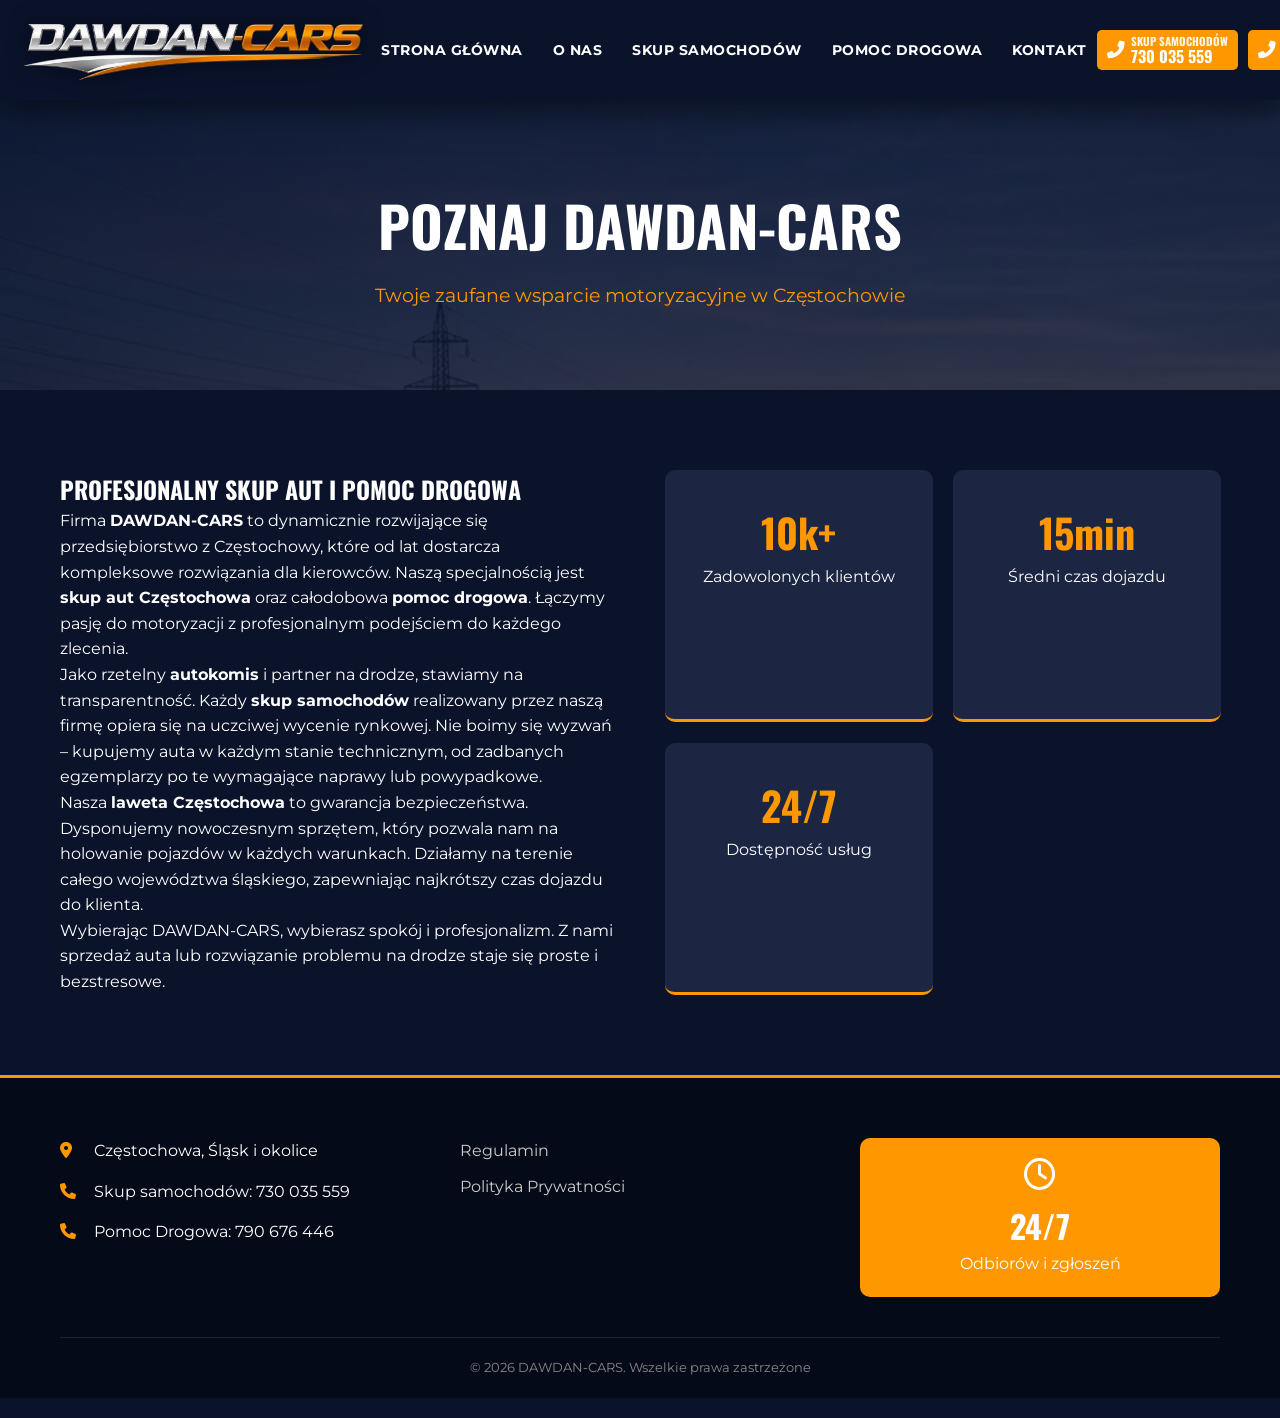
<file: o-nas.html>
<!DOCTYPE html>
<html lang="pl">
<head>
    <meta charset="UTF-8">
    <meta name="viewport" content="width=device-width, initial-scale=1.0">
    <title>O nas - DAWDAN-CARS | Skup Aut i Pomoc Drogowa Częstochowa</title>

<meta name="description" content="Poznaj DAWDAN-CARS – lidera w branży skupu aut i pomocy drogowej w Częstochowie. Profesjonalizm, doświadczenie i setki zadowolonych klientów na całym Śląsku.">

<link rel="canonical" href="https://dawdan-cars.pl/o-nas.html">

<script type="application/ld+json">
{
  "@context": "https://schema.org",
  "@type": "LocalBusiness",
  "name": "DAWDAN-CARS",
  "image": "https://dawdan-cars.pl/logo.webp",
  "@id": "https://dawdan-cars.pl/#business",
  "url": "https://dawdan-cars.pl/o-nas.html",
  "telephone": "+48730035559",
  "address": {
    "@type": "PostalAddress",
    "streetAddress": "Częstochowa i okolice",
    "addressLocality": "Częstochowa",
    "postalCode": "42-200",
    "addressCountry": "PL"
  }
}
</script>


    <link rel="stylesheet" href="critical.css">
    <link rel="stylesheet" href="style.css" media="print" onload="this.media='all'">
    <noscript><link rel="stylesheet" href="style.css"></noscript>

    <link rel="stylesheet" href="https://fonts.googleapis.com/css2?family=Montserrat:wght@400;700&family=Oswald:wght@500;700&display=swap" media="print" onload="this.media='all'">
    <noscript><link href="https://fonts.googleapis.com/css2?family=Montserrat:wght@400;700&family=Oswald:wght@500;700&display=swap" rel="stylesheet"></noscript>

    <link rel="stylesheet" href="font-awesome.min.css" media="print" onload="this.media='all'">
    <noscript><link rel="stylesheet" href="font-awesome.min.css"></noscript>

    <link rel="stylesheet" href="https://unpkg.com/aos@2.3.1/dist/aos.css" media="print" onload="this.media='all'">
    <noscript><link rel="stylesheet" href="https://unpkg.com/aos@2.3.1/dist/aos.css"></noscript>

    <link rel="stylesheet" href="https://cdn.jsdelivr.net/npm/swiper@11/swiper-bundle.min.css" media="print" onload="this.media='all'">
    <noscript><link rel="stylesheet" href="https://cdn.jsdelivr.net/npm/swiper@11/swiper-bundle.min.css"></noscript>

    <!-- NOWE -->
    <link rel="preload" as="image" href="tlo.webp" fetchpriority="high" type="image/webp">

    <!-- ICONS -->
    <link rel="icon" href="favicony/favicon.ico" type="image/x-icon">
    <link rel="shortcut icon" href="favicony/favicon.ico" type="image/x-icon">
    <link rel="icon" href="favicony/favicon.ico" sizes="any">
    <link rel="icon" type="image/png" sizes="16x16" href="favicony/favicon-16x16.png">
    <link rel="icon" type="image/png" sizes="32x32" href="favicony/favicon-32x32.png">
    <link rel="icon" type="image/png" sizes="48x48" href="favicony/favicon-48x48.png">
    <link rel="icon" type="image/png" sizes="64x64" href="favicony/favicon-64x64.png">
    <link rel="icon" type="image/png" sizes="192x192" href="favicony/favicon-192x192.png">
    <link rel="icon" type="image/png" sizes="512x512" href="favicony/favicon-512x512.png">
    <link rel="apple-touch-icon" sizes="180x180" href="favicony/favicon-180x180.png">
</head>
<body>
    <header>
        <div class="top-bar">
            <div class="container">
                <div class="logo">
                    <a href="index.html">
                        <img src="logo.webp" alt="DAWDAN-CARS Częstochowa" width="349" height="60">
                    </a>
                </div>
                <nav>
                    <ul>
                        <li><a href="index.html">STRONA GŁÓWNA</a></li>
                        <li><a href="o-nas.html">O NAS</a></li>
                        <li><a href="skup-samochodow.html">SKUP SAMOCHODÓW</a></li>
                        <li><a href="laweta-pomoc-drogowa.html">POMOC DROGOWA</a></li>
                        <li><a href="kontakt.html">KONTAKT</a></li>
                    </ul>
                    <div class="header-cta mobile-only">
                        <a href="tel:+48730035559" class="btn-call">
                            <i class="fas fa-phone-alt"></i>
                            <span>
                                <span class="btn-label">SKUP SAMOCHODÓW</span>
                                <span class="btn-number">730 035 559</span>
                            </span>
                        </a>
                        <a href="tel:+48790676446" class="btn-call">
                            <i class="fas fa-phone-alt"></i>
                            <span>
                                <span class="btn-label">POMOC DROGOWA</span>
                                <span class="btn-number">790 676 446</span>
                            </span>
                        </a>
                    </div>
                </nav>
                <div class="header-cta desktop-only">
                    <a href="tel:+48730035559" class="btn-call">
                        <i class="fas fa-phone-alt"></i>
                        <span>
                            <span class="btn-label">SKUP SAMOCHODÓW</span>
                            <span class="btn-number">730 035 559</span>
                        </span>
                    </a>
                    <a href="tel:+48790676446" class="btn-call">
                        <i class="fas fa-phone-alt"></i>
                        <span>
                            <span class="btn-label">POMOC DROGOWA</span>
                            <span class="btn-number">790 676 446</span>
                        </span>
                    </a>
                </div>
                <div class="menu-toggle">
                    <span></span>
                    <span></span>
                    <span></span>
                </div>
            </div>
        </div>
    </header>
    <div class="overlay"></div>

    <main>
    <section class="page-header" style="background: linear-gradient(rgba(11, 19, 43, 0.8), rgba(11, 19, 43, 0.8)), url('tlo.webp');">
        <div class="container">
            <h1>POZNAJ DAWDAN-CARS</h1>
            <p>Twoje zaufane wsparcie motoryzacyjne w Częstochowie</p>
        </div>
    </section>

    <section class="about-content">
        <div class="container">
            <div class="about-grid">
                <div class="about-text" data-aos="fade-right">
                    <h2>Profesjonalny Skup Aut i Pomoc Drogowa</h2>
                    <p>Firma <strong>DAWDAN-CARS</strong> to dynamicznie rozwijające się przedsiębiorstwo z Częstochowy, które od lat dostarcza kompleksowe rozwiązania dla kierowców. Naszą specjalnością jest <strong>skup aut Częstochowa</strong> oraz całodobowa <strong>pomoc drogowa</strong>. Łączymy pasję do motoryzacji z profesjonalnym podejściem do każdego zlecenia.</p>

                    <p>Jako rzetelny <strong>autokomis</strong> i partner na drodze, stawiamy na transparentność. Każdy <strong>skup samochodów</strong> realizowany przez naszą firmę opiera się na uczciwej wycenie rynkowej. Nie boimy się wyzwań – kupujemy auta w każdym stanie technicznym, od zadbanych egzemplarzy po te wymagające naprawy lub powypadkowe.</p>

                    <p>Nasza <strong>laweta Częstochowa</strong> to gwarancja bezpieczeństwa. Dysponujemy nowoczesnym sprzętem, który pozwala nam na holowanie pojazdów w każdych warunkach. Działamy na terenie całego województwa śląskiego, zapewniając najkrótszy czas dojazdu do klienta.</p>

                    <p>Wybierając DAWDAN-CARS, wybierasz spokój i profesjonalizm. Z nami sprzedaż auta lub rozwiązanie problemu na drodze staje się proste i bezstresowe.</p>
                </div>
                <div class="about-stats">
                    <div class="stat-item" data-aos="zoom-in" data-aos-delay="100">
                        <strong>10k+</strong>
                        <span>Zadowolonych klientów</span>
                    </div>
                    <div class="stat-item" data-aos="zoom-in" data-aos-delay="200">
                        <strong>15min</strong>
                        <span>Średni czas dojazdu</span>
                    </div>
                    <div class="stat-item" data-aos="zoom-in" data-aos-delay="300">
                        <strong>24/7</strong>
                        <span>Dostępność usług</span>
                    </div>
                </div>
            </div>
        </div>
    </section>
    </main>

    <footer>
        <div class="container">
            <div class="footer-grid">
                <div class="footer-info">
                    <p><i class="fas fa-map-marker-alt"></i> Częstochowa, Śląsk i okolice</p>
                    <p><i class="fas fa-phone"></i> Skup samochodów: 730 035 559</p>
                    <p><i class="fas fa-phone"></i> Pomoc Drogowa: 790 676 446</p>
                </div>
                <div class="footer-links">
                    <ul>
                        <li><a href="#">Regulamin</a></li>
                        <li><a href="#">Polityka Prywatności</a></li>
                    </ul>
                </div>
                <div class="footer-hours">
                    <div class="hours-box">
                        <i class="far fa-clock"></i>
                        <span>24/7</span>
                        <p>Odbiorów i zgłoszeń</p>
                    </div>
                </div>
            </div>
            <div class="footer-bottom">
                <p>&copy; 2026 DAWDAN-CARS. Wszelkie prawa zastrzeżone</p>
            </div>
        </div>
    </footer>

    <!-- Swiper JS -->
    <script src="https://cdn.jsdelivr.net/npm/swiper@11/swiper-bundle.min.js" defer></script>
    <!-- AOS JS -->
    <script src="https://unpkg.com/aos@2.3.1/dist/aos.js" defer></script>
    <script src="script.js" defer></script>
</body>
</html>
</file>
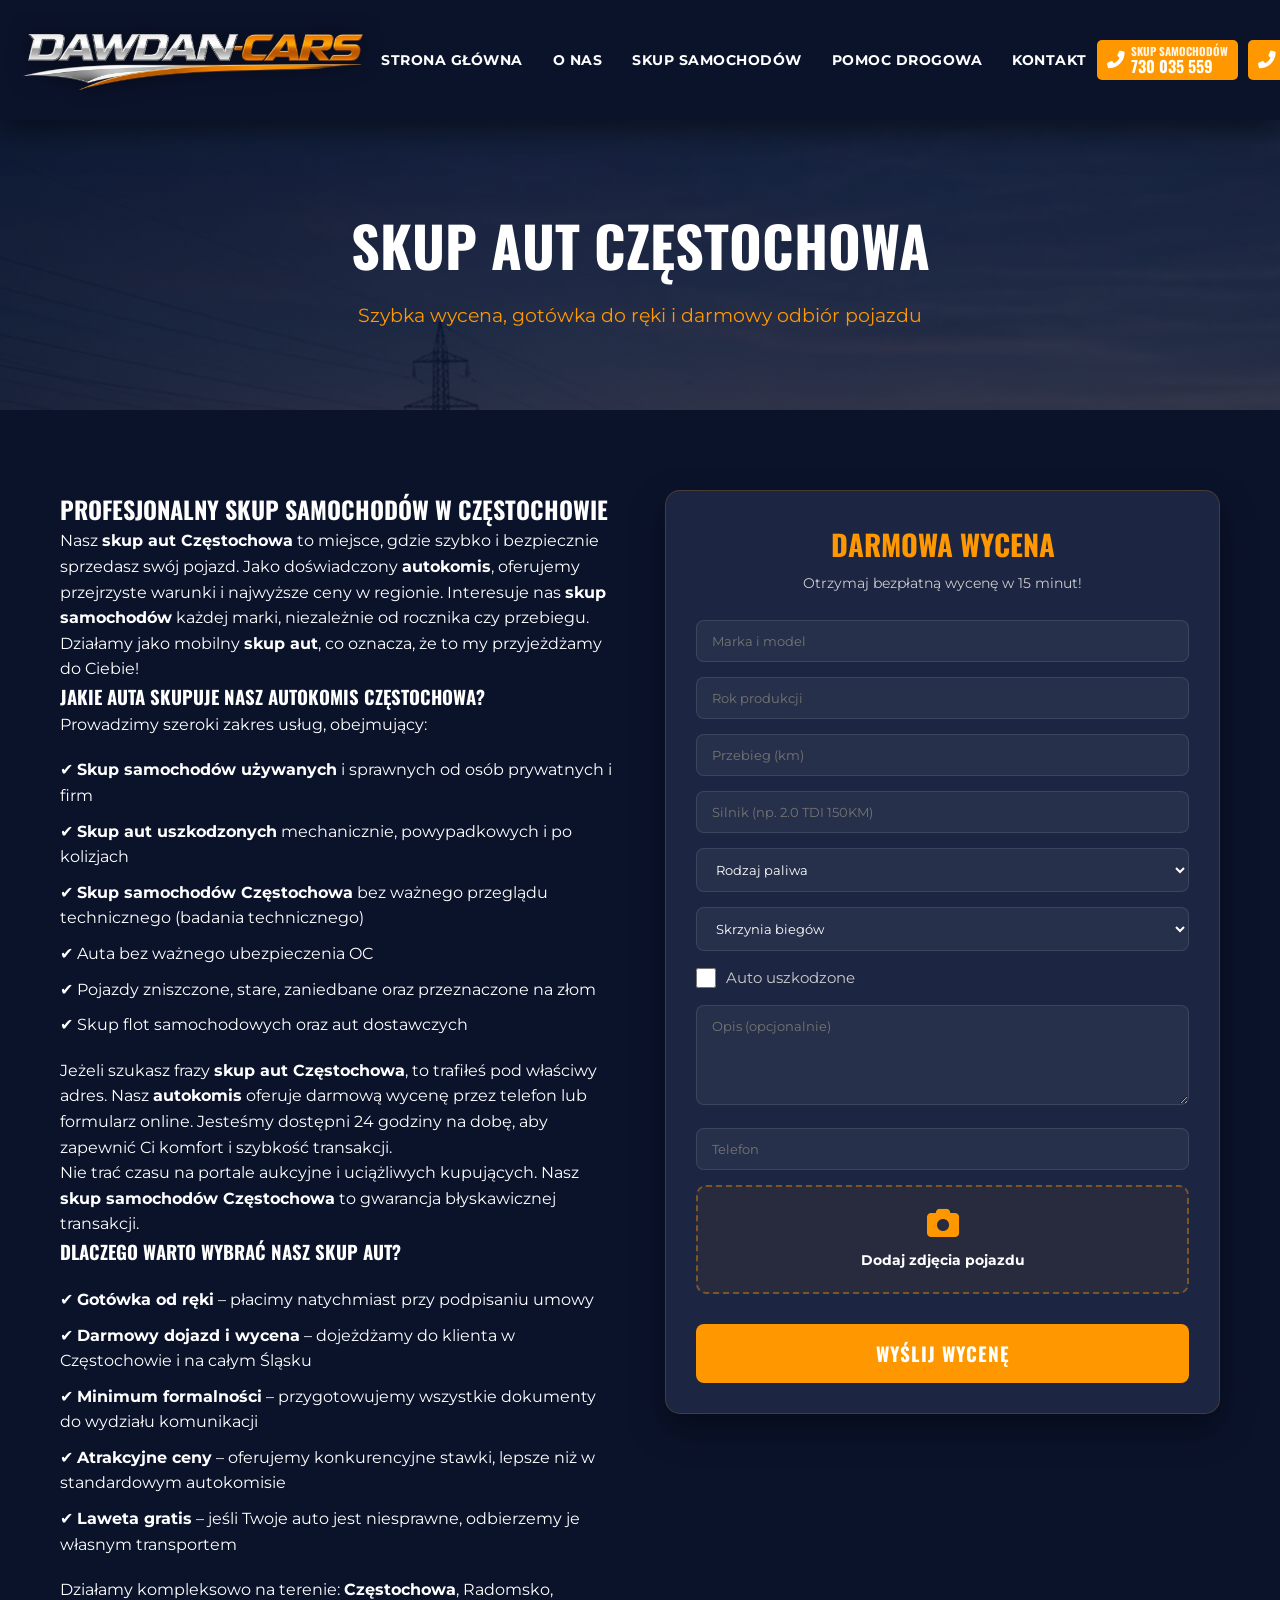
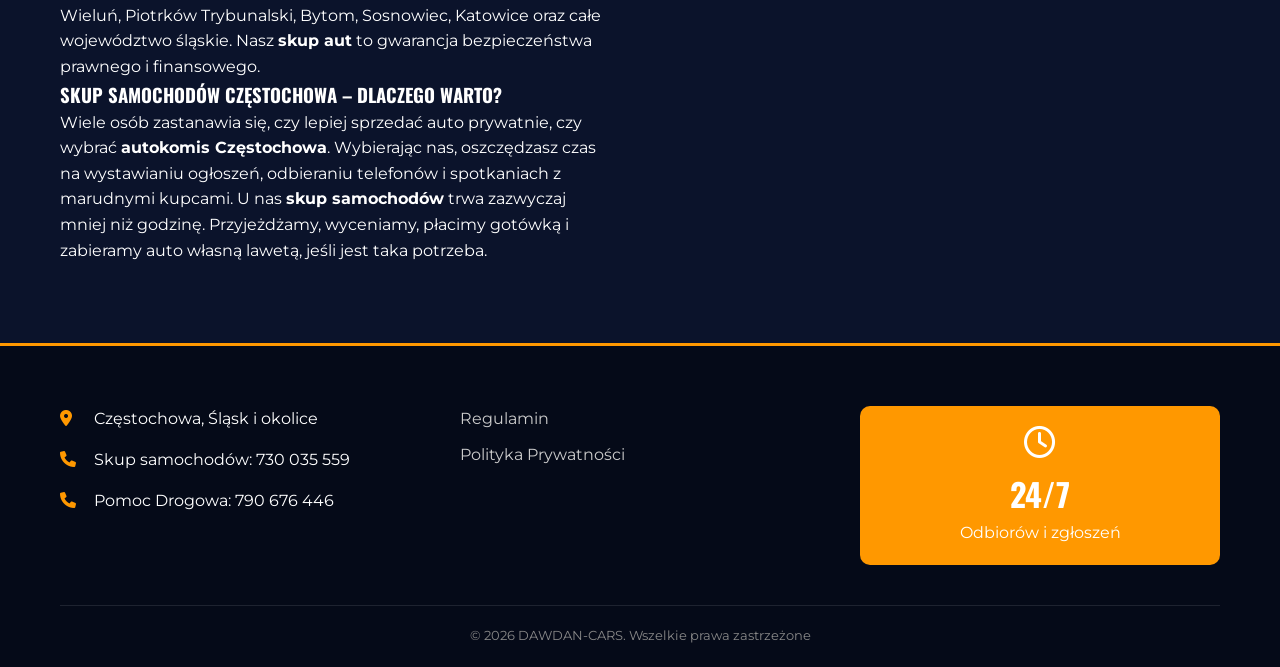
<file: skup-samochodow.html>
<!DOCTYPE html>
<html lang="pl">
<head>
    <meta charset="UTF-8">
    <meta name="viewport" content="width=device-width, initial-scale=1.0">
    <title>Skup Aut Częstochowa | Autokomis | Skup Samochodów za Gotówkę</title>
    <meta name="description" content="Najlepszy skup aut Częstochowa i profesjonalny autokomis. Skup samochodów używanych, uszkodzonych i powypadkowych za gotówkę. Szybka wycena i darmowy dojazd 24/7!">
    <link rel="canonical" href="https://dawdan-cars.pl/skup-samochodow.html">
<script type="application/ld+json">
{
  "@context": "https://schema.org",
  "@type": "LocalBusiness",
  "name": "DAWDAN-CARS - Skup Aut Częstochowa",
  "image": "https://dawdan-cars.pl/logo.webp",
  "@id": "https://dawdan-cars.pl/#business",
  "url": "https://dawdan-cars.pl/skup-samochodow.html",
  "telephone": "+48730035559",
  "address": {
    "@type": "PostalAddress",
    "streetAddress": "Częstochowa i okolice",
    "addressLocality": "Częstochowa",
    "postalCode": "42-200",
    "addressCountry": "PL"
  },
  "openingHoursSpecification": {
    "@type": "OpeningHoursSpecification",
    "dayOfWeek": [
      "Monday",
      "Tuesday",
      "Wednesday",
      "Thursday",
      "Friday",
      "Saturday",
      "Sunday"
    ],
    "opens": "00:00",
    "closes": "23:59"
  }
}
</script>




    <link rel="stylesheet" href="critical.css">
    <link rel="stylesheet" href="style.css" media="print" onload="this.media='all'">
    <noscript><link rel="stylesheet" href="style.css"></noscript>

    <link rel="stylesheet" href="https://fonts.googleapis.com/css2?family=Montserrat:wght@400;700&family=Oswald:wght@500;700&display=swap" media="print" onload="this.media='all'">
    <noscript><link href="https://fonts.googleapis.com/css2?family=Montserrat:wght@400;700&family=Oswald:wght@500;700&display=swap" rel="stylesheet"></noscript>

    <link rel="stylesheet" href="font-awesome.min.css" media="print" onload="this.media='all'">
    <noscript><link rel="stylesheet" href="font-awesome.min.css"></noscript>

    <link rel="stylesheet" href="https://unpkg.com/aos@2.3.1/dist/aos.css" media="print" onload="this.media='all'">
    <noscript><link rel="stylesheet" href="https://unpkg.com/aos@2.3.1/dist/aos.css"></noscript>

    <link rel="stylesheet" href="https://cdn.jsdelivr.net/npm/swiper@11/swiper-bundle.min.css" media="print" onload="this.media='all'">
    <noscript><link rel="stylesheet" href="https://cdn.jsdelivr.net/npm/swiper@11/swiper-bundle.min.css"></noscript>

    <!-- NOWE -->
    <link rel="preload" as="image" href="tlo.webp" fetchpriority="high" type="image/webp">

    <!-- ICONS -->
    <link rel="icon" href="favicony/favicon.ico" type="image/x-icon">
    <link rel="shortcut icon" href="favicony/favicon.ico" type="image/x-icon">
    <link rel="icon" href="favicony/favicon.ico" sizes="any">
    <link rel="icon" type="image/png" sizes="16x16" href="favicony/favicon-16x16.png">
    <link rel="icon" type="image/png" sizes="32x32" href="favicony/favicon-32x32.png">
    <link rel="icon" type="image/png" sizes="48x48" href="favicony/favicon-48x48.png">
    <link rel="icon" type="image/png" sizes="64x64" href="favicony/favicon-64x64.png">
    <link rel="icon" type="image/png" sizes="192x192" href="favicony/favicon-192x192.png">
    <link rel="icon" type="image/png" sizes="512x512" href="favicony/favicon-512x512.png">
    <link rel="apple-touch-icon" sizes="180x180" href="favicony/favicon-180x180.png">
</head>
<body>
    <header>
        <div class="top-bar">
            <div class="container">
                <div class="logo">
                    <a href="index.html">
                        <img src="logo.webp" alt="Skup Aut Częstochowa DAWDAN-CARS" width="349" height="60">
                    </a>
                </div>
                <nav>
                    <ul>
                        <li><a href="index.html">STRONA GŁÓWNA</a></li>
                        <li><a href="o-nas.html">O NAS</a></li>
                        <li><a href="skup-samochodow.html">SKUP SAMOCHODÓW</a></li>
                        <li><a href="laweta-pomoc-drogowa.html">POMOC DROGOWA</a></li>
                        <li><a href="kontakt.html">KONTAKT</a></li>
                    </ul>
                    <div class="header-cta mobile-only">
                        <a href="tel:+48730035559" class="btn-call">
                            <i class="fas fa-phone-alt"></i>
                            <span>
                                <span class="btn-label">SKUP SAMOCHODÓW</span>
                                <span class="btn-number">730 035 559</span>
                            </span>
                        </a>
                        <a href="tel:+48790676446" class="btn-call">
                            <i class="fas fa-phone-alt"></i>
                            <span>
                                <span class="btn-label">POMOC DROGOWA</span>
                                <span class="btn-number">790 676 446</span>
                            </span>
                        </a>
                    </div>
                </nav>
                <div class="header-cta desktop-only">
                    <a href="tel:+48730035559" class="btn-call">
                        <i class="fas fa-phone-alt"></i>
                        <span>
                            <span class="btn-label">SKUP SAMOCHODÓW</span>
                            <span class="btn-number">730 035 559</span>
                        </span>
                    </a>
                    <a href="tel:+48790676446" class="btn-call">
                        <i class="fas fa-phone-alt"></i>
                        <span>
                            <span class="btn-label">POMOC DROGOWA</span>
                            <span class="btn-number">790 676 446</span>
                        </span>
                    </a>
                </div>
                <div class="menu-toggle">
                    <span></span>
                    <span></span>
                    <span></span>
                </div>
            </div>
        </div>
    </header>
    <div class="overlay"></div>

    <main>
    <section class="page-header" style="background: linear-gradient(rgba(11, 19, 43, 0.8), rgba(11, 19, 43, 0.8)), url('tlo.webp');">
        <div class="container">
            <h1>SKUP AUT CZĘSTOCHOWA</h1>
            <p>Szybka wycena, gotówka do ręki i darmowy odbiór pojazdu</p>
        </div>
    </section>

    <section class="service-details">
        <div class="container">
            <div class="service-grid">
                <div class="service-text" data-aos="fade-right">
                    <h2>Profesjonalny skup samochodów w Częstochowie</h2>
                    <p>Nasz <strong>skup aut Częstochowa</strong> to miejsce, gdzie szybko i bezpiecznie sprzedasz swój pojazd. Jako doświadczony <strong>autokomis</strong>, oferujemy przejrzyste warunki i najwyższe ceny w regionie. Interesuje nas <strong>skup samochodów</strong> każdej marki, niezależnie od rocznika czy przebiegu. Działamy jako mobilny <strong>skup aut</strong>, co oznacza, że to my przyjeżdżamy do Ciebie!</p>

                    <h3>Jakie auta skupuje nasz autokomis Częstochowa?</h3>
                    <p>Prowadzimy szeroki zakres usług, obejmujący:</p>
                    <ul class="check-list">
                        <li>✔ <strong>Skup samochodów używanych</strong> i sprawnych od osób prywatnych i firm</li>
                        <li>✔ <strong>Skup aut uszkodzonych</strong> mechanicznie, powypadkowych i po kolizjach</li>
                        <li>✔ <strong>Skup samochodów Częstochowa</strong> bez ważnego przeglądu technicznego (badania technicznego)</li>
                        <li>✔ Auta bez ważnego ubezpieczenia OC</li>
                        <li>✔ Pojazdy zniszczone, stare, zaniedbane oraz przeznaczone na złom</li>
                        <li>✔ Skup flot samochodowych oraz aut dostawczych</li>
                    </ul>

                    <p>Jeżeli szukasz frazy <strong>skup aut Częstochowa</strong>, to trafiłeś pod właściwy adres. Nasz <strong>autokomis</strong> oferuje darmową wycenę przez telefon lub formularz online. Jesteśmy dostępni 24 godziny na dobę, aby zapewnić Ci komfort i szybkość transakcji.</p>

                    <p>Nie trać czasu na portale aukcyjne i uciążliwych kupujących. Nasz <strong>skup samochodów Częstochowa</strong> to gwarancja błyskawicznej transakcji.</p>

                    <h3>Dlaczego warto wybrać nasz skup aut?</h3>
                    <ul class="check-list">
                        <li>✔ <strong>Gotówka od ręki</strong> – płacimy natychmiast przy podpisaniu umowy</li>
                        <li>✔ <strong>Darmowy dojazd i wycena</strong> – dojeżdżamy do klienta w Częstochowie i na całym Śląsku</li>
                        <li>✔ <strong>Minimum formalności</strong> – przygotowujemy wszystkie dokumenty do wydziału komunikacji</li>
                        <li>✔ <strong>Atrakcyjne ceny</strong> – oferujemy konkurencyjne stawki, lepsze niż w standardowym autokomisie</li>
                        <li>✔ <strong>Laweta gratis</strong> – jeśli Twoje auto jest niesprawne, odbierzemy je własnym transportem</li>
                    </ul>

                    <p>Działamy kompleksowo na terenie: <strong>Częstochowa</strong>, Radomsko, Wieluń, Piotrków Trybunalski, Bytom, Sosnowiec, Katowice oraz całe województwo śląskie. Nasz <strong>skup aut</strong> to gwarancja bezpieczeństwa prawnego i finansowego.</p>

                    <h3>Skup samochodów Częstochowa – dlaczego warto?</h3>
                    <p>Wiele osób zastanawia się, czy lepiej sprzedać auto prywatnie, czy wybrać <strong>autokomis Częstochowa</strong>. Wybierając nas, oszczędzasz czas na wystawianiu ogłoszeń, odbieraniu telefonów i spotkaniach z marudnymi kupcami. U nas <strong>skup samochodów</strong> trwa zazwyczaj mniej niż godzinę. Przyjeżdżamy, wyceniamy, płacimy gotówką i zabieramy auto własną lawetą, jeśli jest taka potrzeba.</p>
                </div>
                <div class="service-valuation" data-aos="fade-left">
                    <div class="hero-form-box">
                        <h3>DARMOWA WYCENA</h3>
                        <p class="form-subtitle">Otrzymaj bezpłatną wycenę w 15 minut!</p>
    <form id="valuation-form" enctype="multipart/form-data" method="post" action="send.php">

    <!-- 🔒 honeypot (anty-spam) -->
    <input type="text" name="website" style="display:none">

    <!-- 🔹 typ formularza -->
    <input type="hidden" name="form-type" value="valuation">

    <div class="form-group">
        <input type="text" name="brand-model" placeholder="Marka i model" required>
    </div>

    <div class="form-group">
        <input type="number" name="year" placeholder="Rok produkcji" required>
    </div>

    <div class="form-group">
        <input type="number" name="mileage" placeholder="Przebieg (km)" required>
    </div>

    <div class="form-group">
        <input type="text" name="engine" placeholder="Silnik (np. 2.0 TDI 150KM)" required>
    </div>

    <!-- 🔥 NOWE -->
    <div class="form-group">
        <select name="fuel" required>
            <option value="">Rodzaj paliwa</option>
            <option>Benzyna</option>
            <option>Diesel</option>
            <option>Hybryda</option>
            <option>Elektryczny</option>
            <option>LPG</option>
        </select>
    </div>

    <div class="form-group">
        <select name="gearbox" required>
            <option value="">Skrzynia biegów</option>
            <option>Manualna</option>
            <option>Automatyczna</option>
        </select>
    </div>

    <div class="form-group checkbox-group">
        <label>
            <input type="checkbox" name="damaged" value="Tak">
            Auto uszkodzone
        </label>
    </div>

    <div class="form-group">
        <textarea name="description" placeholder="Opis (opcjonalnie)"></textarea>
    </div>

    <div class="form-group">
        <input type="tel" name="phone" placeholder="Telefon" required>
    </div>

    <div class="form-group file-upload-wrapper">
        <label for="car-photos" class="file-upload-label">
            <i class="fas fa-camera"></i>
            <span>Dodaj zdjęcia pojazdu</span>
        </label>
        <input type="file" id="car-photos" name="photos[]" accept="image/*" multiple hidden>
        <div id="file-preview-container" class="file-preview-grid"></div>
    </div>

    <button type="submit" class="btn-submit">WYŚLIJ WYCENĘ</button>
    <div id="form-message" class="form-message"></div>

</form>
                    </div>
                </div>
            </div>
        </div>
    </section>
    </main>

    <footer>
        <div class="container">
            <div class="footer-grid">
                <div class="footer-info">
                    <p><i class="fas fa-map-marker-alt"></i> Częstochowa, Śląsk i okolice</p>
                    <p><i class="fas fa-phone"></i> Skup samochodów: 730 035 559</p>
                    <p><i class="fas fa-phone"></i> Pomoc Drogowa: 790 676 446</p>
                </div>
                <div class="footer-links">
                    <ul>
                        <li><a href="#">Regulamin</a></li>
                        <li><a href="#">Polityka Prywatności</a></li>
                    </ul>
                </div>
                <div class="footer-hours">
                    <div class="hours-box">
                        <i class="far fa-clock"></i>
                        <span>24/7</span>
                        <p>Odbiorów i zgłoszeń</p>
                    </div>
                </div>
            </div>
            <div class="footer-bottom">
                <p>&copy; 2026 DAWDAN-CARS. Wszelkie prawa zastrzeżone</p>
            </div>
        </div>
    </footer>

    <!-- Swiper JS -->
    <script src="https://cdn.jsdelivr.net/npm/swiper@11/swiper-bundle.min.js" defer></script>
    <!-- AOS JS -->
    <script src="https://unpkg.com/aos@2.3.1/dist/aos.js" defer></script>
    <script src="script.js" defer></script>
</body>
</html>
</file>
<file: critical.css>
:root {
    --primary-color: #ff9800;
    --secondary-color: #0b132b;
    --accent-color: #1c2541;
    --text-light: #ffffff;
    --text-dark: #333333;
    --bg-dark: #0b132b;
    --bg-light: #f4f4f4;
}

* {
    margin: 0;
    padding: 0;
    box-sizing: border-box;
}

body {
    font-family: 'Montserrat', sans-serif;
    line-height: 1.6;
    color: var(--text-light);
    background-color: var(--bg-dark);
    overflow-x: hidden;
}

h1, h2, h3, h4 {
    font-family: 'Oswald', sans-serif;
    text-transform: uppercase;
}

.container {
    max-width: 1200px;
    margin: 0 auto;
    padding: 0 20px;
}

header {
    background-color: #0b132b;
    position: sticky;
    top: 0;
    z-index: 2000;
    box-shadow: 0 10px 30px rgba(0,0,0,0.5);
    transition: padding 0.3s ease, background 0.3s ease;
    will-change: padding, background;
    padding: 15px 0;
}

header.scrolled {
    padding: 5px 0;
    background: rgba(11, 19, 43, 0.95);
}

.top-bar .container {
    display: grid;
    grid-template-columns: 1fr auto 1fr;
    align-items: center;
    height: auto;
    max-width: 100%;
    padding: 15px 20px;
}

.logo {
    flex: 0 1 auto;
    display: flex;
    justify-content: flex-start;
}

.logo img {
    max-height: 60px;
    width: auto;
    display: block;
    transition: transform 0.3s ease;
    filter: drop-shadow(0 0 10px rgba(0,0,0,0.5));
}

nav {
    display: flex;
    align-items: center;
    justify-content: center;
    flex: 0 0 auto;
}

nav ul {
    display: flex;
    list-style: none;
    gap: 5px;
}

nav a {
    text-decoration: none;
    color: var(--text-light);
    font-weight: 700;
    font-size: 0.85rem;
    padding: 8px 10px;
    transition: all 0.3s ease;
    text-transform: uppercase;
    letter-spacing: 0.5px;
    white-space: nowrap;
}

.header-cta {
    display: flex;
    flex-direction: row;
    justify-content: flex-end;
    align-items: center;
    gap: 10px;
}

.mobile-only {
    display: none;
}

.header-cta .btn-call {
    display: flex;
    align-items: center;
    gap: 6px;
    text-decoration: none;
    color: #fff;
    background: #ff9800;
    padding: 6px 10px;
    transition: background 0.3s;
    font-family: 'Oswald', sans-serif;
    font-weight: 700;
    border-radius: 5px;
    line-height: 1;
    white-space: nowrap;
}

.btn-label {
    display: block;
    font-size: 0.7rem;
    text-transform: uppercase;
    opacity: 0.9;
}

.btn-number {
    display: block;
    font-size: 1rem;
}

.menu-toggle {
    display: none;
    flex-direction: column;
    justify-content: center;
    align-items: center;
    width: 45px;
    height: 45px;
    background: rgba(255, 152, 0, 0.1);
    border: 1px solid var(--primary-color);
    border-radius: 10px;
    cursor: pointer;
    padding: 0;
    z-index: 2200;
}

.menu-toggle span {
    width: 26px;
    height: 2px;
    background: var(--primary-color);
    border-radius: 2px;
    position: absolute;
}

.hero {
    background: linear-gradient(rgba(11, 19, 43, 0.8), rgba(11, 19, 43, 0.8)), url('tlo.webp');
    background-size: cover;
    background-position: center;
    padding: 80px 0;
    min-height: 800px;
    display: flex;
    align-items: stretch;
    justify-content: center;
}

.hero .container {
    display: flex;
    flex-direction: column;
}

.hero-content {
    display: flex;
    flex-direction: column;
    align-items: center;
    width: 100%;
    height: 100%;
}

.hero-text {
    width: 100%;
    display: flex;
    flex-direction: column;
    align-items: center;
    min-height: 400px;
}

.hero-text h1 {
    font-size: clamp(1.8rem, 8vw, 4.5rem);
    color: var(--text-light);
    line-height: 1.1;
    width: 100%;
    text-shadow: 3px 3px 10px rgba(0,0,0,0.9);
    text-align: center;
    margin-bottom: clamp(20px, 5vh, 40px);
    white-space: normal;
    word-wrap: break-word;
    letter-spacing: 1px;
    min-height: 1.1em;
}

.hero-text h1 .highlight {
    color: var(--primary-color);
    font-style: italic;
    font-weight: 900;
}

.hero-cta-buttons {
    display: flex;
    flex-wrap: wrap;
    justify-content: center;
    gap: 15px;
    margin-bottom: 40px;
}

.btn-hero-call {
    display: flex;
    align-items: center;
    background: var(--primary-color);
    color: white;
    padding: 15px 25px;
    text-decoration: none;
    font-weight: 700;
    font-family: 'Oswald', sans-serif;
    border-radius: 5px;
    transition: background 0.3s;
    line-height: 1.1;
    text-align: left;
}

.btn-hero-call i {
    font-size: 2rem;
    margin-right: 15px;
}

.btn-hero-call .btn-label {
    font-size: 1rem;
}

.btn-hero-call .btn-number {
    font-size: 1.8rem;
}

.page-header {
    padding: clamp(40px, 10vw, 80px) 0;
    text-align: center;
    color: white;
}

.page-header h1 {
    font-size: clamp(2rem, 8vw, 3.5rem);
    margin-bottom: 10px;
}

.page-header p {
    font-size: 1.2rem;
    color: var(--primary-color);
}

@media (max-width: 1100px) {
    .menu-toggle {
        display: flex;
        order: 3;
    }
    nav {
        position: fixed;
        top: 0;
        left: 0;
        width: 100%;
        height: 100vh;
        background: rgba(11, 19, 43, 0.98);
        padding: 120px 20px 40px;
        flex-direction: column;
        transition: all 0.5s cubic-bezier(0.7, 0, 0.3, 1);
        z-index: 2100;
        display: flex;
        justify-content: flex-start;
        align-items: center;
        transform: translateY(-100%);
        visibility: hidden;
    }
    nav.active {
        transform: translateY(0);
        visibility: visible;
    }
    .top-bar .container {
        padding: 10px 15px;
        display: flex;
        justify-content: space-between;
    }

    .desktop-only {
        display: none;
    }

    .mobile-only {
        display: flex;
    }
    nav a {
        font-size: 1.25rem;
        font-family: 'Oswald', sans-serif;
        display: block;
        padding: 12px 0;
        letter-spacing: 2px;
        color: white;
        text-transform: uppercase;
        position: relative;
        border-bottom: 1px solid rgba(255,255,255,0.05);
    }
    nav .header-cta {
        display: flex;
        flex-direction: column;
        gap: 15px;
        margin-top: 40px;
        width: 100%;
        max-width: 360px;
    }
    nav .header-cta .btn-call {
        padding: 15px 25px;
        width: 100%;
        justify-content: center;
    }
    nav .header-cta .btn-label {
        font-size: 1.1rem;
    }
    nav .header-cta .btn-number {
        font-size: 1.8rem;
    }
    .header-cta {
        display: none;
    }
    .overlay {
        position: fixed;
        top: 0;
        left: 0;
        width: 100%;
        height: 100%;
        background: rgba(0,0,0,0.7);
        z-index: 1000;
        opacity: 0;
        visibility: hidden;
        transition: all 0.4s ease;
    }
    .overlay.active {
        opacity: 1;
        visibility: visible;
    }
}

@media (max-width: 768px) {
    .logo img {
        max-height: 50px;
    }
    .hero {
        padding: 40px 0;
        min-height: 600px;
    }
    .hero-text h1 {
        font-size: 2.4rem;
    }
    .hero-cta-buttons {
        flex-direction: column;
        align-items: center;
    }
    .btn-hero-call {
        width: 100%;
        max-width: 320px;
    }
}
</file>
<file: style.css>
/* style.css */

:root {
    --primary-color: #ff9800; /* Vibrant Orange */
    --secondary-color: #0b132b; /* Deep Navy */
    --accent-color: #1c2541; /* Slightly Lighter Navy */
    --text-light: #ffffff;
    --text-dark: #333333;
    --bg-dark: #0b132b;
    --bg-light: #f4f4f4;
}

* {
    margin: 0;
    padding: 0;
    box-sizing: border-box;
}

body {
    font-family: 'Montserrat', sans-serif;
    line-height: 1.6;
    color: var(--text-light);
    background-color: var(--bg-dark);
    overflow-x: hidden;
}

h1, h2, h3, h4 {
    font-family: 'Oswald', sans-serif;
    text-transform: uppercase;
}

.container {
    max-width: 1200px;
    margin: 0 auto;
    padding: 0 20px;
}

/* Header & Navigation */
header {
    background-color: #0b132b;
    position: sticky;
    top: 0;
    z-index: 2000;
    box-shadow: 0 10px 30px rgba(0,0,0,0.5);
    transition: padding 0.3s ease, background 0.3s ease;
    will-change: padding, background;
    padding: 15px 0;
}

header.scrolled {
    padding: 5px 0;
    background: rgba(11, 19, 43, 0.95);
}

header.menu-open {
    box-shadow: none;
    background: #0b132b;
}

.top-bar .container {
    display: grid;
    grid-template-columns: 1fr auto 1fr;
    align-items: center;
    height: auto;
    max-width: 100%;
    padding: 15px 20px; /* Reduced padding for more space */
}

.logo {
    display: flex;
    justify-content: flex-start;
}

.logo img {
    max-height: 60px;
    width: auto;
    display: block;
    transition: transform 0.3s ease;
    filter: drop-shadow(0 0 10px rgba(0,0,0,0.5));
}

.logo img:hover {
    transform: scale(1.05);
    filter: drop-shadow(0 0 12px rgba(255,152,0,0.3));
}

nav {
    display: flex;
    align-items: center;
    justify-content: center;
}

nav ul {
    display: flex;
    list-style: none;
    gap: 10px; /* Slightly more space */
}

nav a {
    text-decoration: none;
    color: var(--text-light);
    font-weight: 700;
    font-size: 0.85rem; /* Slightly smaller font */
    padding: 8px 10px; /* More compact padding */
    transition: all 0.3s ease;
    text-transform: uppercase;
    letter-spacing: 0.5px;
    white-space: nowrap;
}

nav a:hover, nav a.active {
    color: var(--primary-color);
}

.header-cta {
    display: flex;
    flex-direction: row;
    justify-content: flex-end;
    align-items: center;
    gap: 10px; /* Reduced gap */
}

.mobile-only {
    display: none;
}

.header-cta .btn-call {
    display: flex;
    align-items: center;
    gap: 6px;
    text-decoration: none;
    color: #fff;
    background: #ff9800;
    padding: 6px 10px; /* More compact */
    transition: background 0.3s;
    font-family: 'Oswald', sans-serif;
    font-weight: 700;
    border-radius: 5px;
    line-height: 1;
    white-space: nowrap;
}

.header-cta .btn-call i {
    font-size: 1.1rem;
}

.btn-label {
    display: block;
    font-size: 0.7rem;
    text-transform: uppercase;
    opacity: 0.9;
}

.btn-number {
    display: block;
    font-size: 1rem;
}

.header-cta .btn-call:hover {
    background: #e68a00;
}

.menu-toggle {
    display: none;
    flex-direction: column;
    justify-content: center;
    align-items: center;
    width: 50px;
    height: 50px;
    background: rgba(255, 152, 0, 0.1);
    border: 2px solid var(--primary-color);
    border-radius: 12px;
    cursor: pointer;
    padding: 0;
    z-index: 2200; /* Above nav */
    transition: all 0.3s cubic-bezier(0.4, 0, 0.2, 1);
    position: relative;
}

.menu-toggle:hover {
    background: var(--primary-color);
}

.menu-toggle:hover span {
    background: white;
}

.menu-toggle span {
    width: 26px;
    height: 2px;
    background: var(--primary-color);
    border-radius: 2px;
    transition: all 0.4s cubic-bezier(0.68, -0.6, 0.32, 1.6);
    position: absolute;
}

.menu-toggle span:nth-child(1) { transform: translateY(-8px); }
.menu-toggle span:nth-child(2) { transform: translateY(0); width: 18px; right: 9px; }
.menu-toggle span:nth-child(3) { transform: translateY(8px); }

.menu-toggle.active {
    background: rgba(255, 255, 255, 0.1);
    border-color: white;
}

.menu-toggle.active span {
    background: white;
}

.menu-toggle.active span:nth-child(1) {
    transform: translateY(0) rotate(45deg);
}

.menu-toggle.active span:nth-child(2) {
    opacity: 0;
    transform: translateX(-20px);
}

.menu-toggle.active span:nth-child(3) {
    transform: translateY(0) rotate(-45deg);
}

/* Hero Section */
.hero {
    background: linear-gradient(rgba(11, 19, 43, 0.8), rgba(11, 19, 43, 0.8)), url('tlo.webp');
    background-size: cover;
    background-position: center;
    padding: 80px 0;
    min-height: 800px;
    display: flex;
    align-items: stretch;
    justify-content: center;
}

.hero .container {
    display: flex;
    flex-direction: column;
}

.hero-content {
    display: flex;
    flex-direction: column;
    align-items: center;
    width: 100%;
    height: 100%;
}

.hero-text {
    width: 100%;
    display: flex;
    flex-direction: column;
    align-items: center;
    min-height: 400px; /* Ensure space for vertical arrangement */
}

.hero-text h1 {
    font-size: clamp(1.8rem, 8vw, 4.5rem); /* Increased minimum font size */
    color: var(--text-light);
    line-height: 1.1;
    width: 100%;
    text-shadow: 3px 3px 10px rgba(0,0,0,0.9);
    text-align: center;
    margin-bottom: clamp(20px, 5vh, 40px); /* Fluid margin */
    white-space: normal;
    word-wrap: break-word;
    letter-spacing: 1px;
    min-height: 1.1em;
    contain-intrinsic-size: auto 1.1em;
}

.hero-text h1 .highlight {
    color: var(--primary-color);
    font-style: italic;
    font-weight: 900;
}

.hero-cta-buttons {
    display: flex;
    flex-wrap: wrap; /* Allow wrapping on small mobile */
    justify-content: center;
    gap: 15px;
    margin-bottom: 40px;
}

.btn-hero-call {
    display: flex;
    align-items: center;
    background: var(--primary-color);
    color: white;
    padding: 15px 25px;
    text-decoration: none;
    font-weight: 700;
    font-family: 'Oswald', sans-serif;
    border-radius: 5px;
    transition: background 0.3s;
    line-height: 1.1;
    text-align: left;
}

.btn-hero-call i {
    font-size: 2rem;
    margin-right: 15px;
}

.btn-hero-call .btn-label {
    font-size: 1rem;
}

.btn-hero-call .btn-number {
    font-size: 1.8rem;
}

.btn-hero-call:hover {
    background: #e68a00;
}

.hero-features {
    list-style: none;
    display: flex;
    gap: 30px;
    margin-top: auto; /* Push to bottom of flex container */
    padding-top: 50px;
}

.hero-features li {
    font-weight: 700;
    font-size: 0.9rem;
}

.hero-features i {
    color: var(--primary-color);
    margin-right: 5px;
}

/* Service Boxes */
.service-boxes {
    margin-top: clamp(-30px, -5vw, -50px);
    position: relative;
    z-index: 10;
}

.service-boxes .container {
    display: grid;
    grid-template-columns: repeat(auto-fit, minmax(280px, 1fr));
    gap: 30px;
}

.box {
    display: flex;
    align-items: center;
    padding: 40px;
    border-radius: 10px;
    gap: 25px;
    box-shadow: 0 10px 30px rgba(0,0,0,0.3);
}

.blue-box {
    background-color: var(--accent-color);
}

.orange-box {
    background-color: var(--primary-color);
    color: white;
}

.box-icon i {
    font-size: 3.5rem;
}

.box-content h3 {
    font-size: 1.5rem;
    margin-bottom: 10px;
}

.btn-outline {
    display: inline-block;
    margin-top: 15px;
    padding: 8px 20px;
    border: 2px solid var(--primary-color);
    color: var(--primary-color);
    text-decoration: none;
    font-weight: 700;
    border-radius: 5px;
    transition: all 0.3s;
}

.btn-outline:hover {
    background: var(--primary-color);
    color: white;
}

.box-call {
    margin-top: 15px;
    display: flex;
    flex-direction: column;
}

.box-call span {
    font-size: 0.8rem;
    text-transform: uppercase;
}

.box-call strong {
    font-size: 1.8rem;
    font-family: 'Oswald', sans-serif;
}

/* General Animation Optimization */
[data-aos] {
    will-change: transform, opacity;
}

/* Benefits Section */
.benefits {
    padding: 80px 0;
    background-color: #050a18;
}

.section-title {
    text-align: center;
    font-size: clamp(1.8rem, 5vw, 2.8rem); /* Fluid section titles */
    margin-bottom: clamp(30px, 8vw, 50px);
    position: relative;
    padding: 0 15px;
}

.section-title::after {
    content: '';
    display: block;
    width: 60px;
    height: 4px;
    background: var(--primary-color);
    margin: 15px auto;
}

.benefits-grid {
    display: grid;
    grid-template-columns: repeat(auto-fit, minmax(250px, 1fr));
    gap: 20px;
}

.benefit-item {
    text-align: center;
    padding: 30px;
    background: var(--accent-color);
    border-radius: 10px;
    transition: transform 0.3s;
}

.benefit-item:hover {
    transform: translateY(-10px);
    border-bottom: 3px solid var(--primary-color);
}

.benefit-item i {
    font-size: 3rem;
    color: var(--primary-color);
    margin-bottom: 20px;
}

.benefit-item h4 {
    font-size: 1.1rem;
}

/* Recent Buys */
.recent-buys {
    padding: 80px 0;
    overflow: hidden;
}

.buys-swiper {
    padding: 20px 0 50px !important;
}

.buys-swiper .swiper-button-next,
.buys-swiper .swiper-button-prev {
    color: var(--primary-color);
}

@media (max-width: 768px) {
    .buys-swiper .swiper-button-next,
    .buys-swiper .swiper-button-prev {
        display: none;
    }
}

.buys-swiper .swiper-pagination-bullet {
    width: 12px;
    height: 12px;
    margin: 0 8px !important;
}

.buys-swiper .swiper-pagination-bullet-active {
    background: var(--primary-color);
}

.buy-card {
    background: var(--accent-color);
    border-radius: 10px;
    overflow: hidden;
    text-align: center;
}

.car-img {
    height: 180px;
    background-size: cover;
    background-position: center;
}

.buy-card p {
    padding: 15px;
    font-weight: 700;
    text-transform: uppercase;
}

/* Footer */
footer {
    background: #050a18;
    padding: 60px 0 20px;
    border-top: 3px solid var(--primary-color);
}

footer h3 {
    text-align: center;
    font-size: 2rem;
    margin-bottom: 40px;
}

.footer-grid {
    display: grid;
    grid-template-columns: repeat(auto-fit, minmax(250px, 1fr));
    gap: 40px;
    margin-bottom: 40px;
}

.footer-info p {
    margin-bottom: 15px;
}

.footer-info i {
    color: var(--primary-color);
    margin-right: 10px;
    width: 20px;
}

.hours-box {
    background: var(--primary-color);
    padding: 20px;
    border-radius: 10px;
    text-align: center;
}

.hours-box i {
    font-size: 2rem;
    margin-bottom: 10px;
}

.hours-box span {
    display: block;
    font-size: 2rem;
    font-weight: 700;
    font-family: 'Oswald', sans-serif;
}

.footer-links ul {
    list-style: none;
}

.footer-links li {
    margin-bottom: 10px;
}

.footer-links a {
    color: #ccc;
    text-decoration: none;
}

.footer-links a:hover {
    color: var(--primary-color);
}

.footer-bottom {
    text-align: center;
    padding-top: 20px;
    border-top: 1px solid rgba(255,255,255,0.1);
    font-size: 0.8rem;
    color: #888;
}

/* SEO Content */
.seo-content {
    padding: 80px 0;
    background: #050a18;
}

.seo-text-block h2 {
    font-size: 2.2rem;
    color: var(--primary-color);
    margin-bottom: 25px;
}

.seo-text-block h3 {
    font-size: 1.6rem;
    margin-top: 30px;
    margin-bottom: 20px;
}

.seo-text-block p {
    margin-bottom: 20px;
    font-size: 1.05rem;
    color: #ccc;
}

.seo-text-block ul {
    list-style: none;
    margin-bottom: 20px;
}

.seo-text-block li {
    margin-bottom: 10px;
    padding-left: 30px;
    position: relative;
}

.seo-text-block li::before {
    content: '✔';
    position: absolute;
    left: 0;
    color: var(--primary-color);
    font-weight: bold;
}

.hero-subtext {
    font-size: 1.3rem;
    text-align: center;
    margin: 0 auto 40px;
    color: #fff;
    max-width: 900px;
    font-weight: 500;
    letter-spacing: 1px;
    text-transform: uppercase;
    text-shadow: 2px 2px 4px rgba(0, 0, 0, 0.7);
    background: linear-gradient(90deg, transparent, rgba(255, 140, 0, 0.2), transparent);
    padding: 12px 20px;
    border-top: 1px solid rgba(255, 140, 0, 0.3);
    border-bottom: 1px solid rgba(255, 140, 0, 0.3);
}

/* How It Works */
.how-it-works {
    padding: 80px 0;
    background: var(--bg-dark);
}

.steps-grid {
    display: grid;
    grid-template-columns: repeat(auto-fit, minmax(280px, 1fr));
    gap: 30px;
    margin-top: 40px;
}

.step {
    text-align: center;
    padding: 40px;
    background: var(--accent-color);
    border-radius: 10px;
    position: relative;
}

.step-num {
    width: 50px;
    height: 50px;
    background: var(--primary-color);
    color: white;
    border-radius: 50%;
    display: flex;
    align-items: center;
    justify-content: center;
    font-size: 1.5rem;
    font-weight: 700;
    margin: 0 auto 20px;
}

/* Brands */
.brands {
    padding: 60px 0;
    background: #050a18;
}

.brands-flex {
    display: flex;
    flex-wrap: wrap;
    justify-content: center;
    gap: 30px;
}

.brands-flex span {
    font-size: 1.5rem;
    font-weight: 700;
    color: rgba(255, 255, 255, 0.2);
    text-transform: uppercase;
}

/* Testimonials */
.testimonials {
    padding: 80px 0;
    background: var(--bg-dark);
    overflow: hidden;
}

.testimonials-swiper {
    padding: 20px 0 50px !important;
}

.testimonials-swiper .swiper-pagination-bullet {
    width: 12px;
    height: 12px;
    margin: 0 8px !important;
}

.testimonials-swiper .swiper-pagination-bullet-active {
    background: var(--primary-color);
}

.testimonial {
    background: var(--accent-color);
    padding: 30px;
    border-radius: 10px;
    border-left: 4px solid var(--primary-color);
}

.stars {
    color: var(--primary-color);
    margin-bottom: 15px;
}

/* FAQ */
.faq {
    padding: 80px 0;
    background: #050a18;
}

.faq-list {
    max-width: 800px;
    margin: 0 auto;
}

.faq-item {
    margin-bottom: 25px;
    padding-bottom: 25px;
    border-bottom: 1px solid rgba(255, 255, 255, 0.1);
}

.faq-item h4 {
    color: var(--primary-color);
    margin-bottom: 10px;
}

/* Sub-pages Styling ddddddddddddddddddddddddddddddddddddddddddddddddddddddddddddddddddddddddddd*/
.page-header {
    padding: clamp(40px, 10vw, 80px) 0;
    text-align: center;
    color: white;
}

.page-header h1 {
    font-size: clamp(2rem, 8vw, 3.5rem); /* Fluid sub-page titles */
    margin-bottom: 10px;
}

.page-header p {
    font-size: 1.2rem;
    color: var(--primary-color);
}

.about-content, .service-details, .tow-details, .contact-page {
    padding: 80px 0;
}

.about-grid, .service-grid, .tow-grid, .contact-grid {
    display: grid;
    grid-template-columns: repeat(auto-fit, minmax(320px, 1fr));
    gap: 50px;
}

.about-stats {
    display: grid;
    grid-template-columns: repeat(auto-fit, minmax(200px, 1fr));
    gap: 20px;
}

.stat-item {
    background: var(--accent-color);
    padding: 30px;
    border-radius: 10px;
    text-align: center;
    border-bottom: 3px solid var(--primary-color);
}

.stat-item strong {
    display: block;
    font-size: 2.5rem;
    color: var(--primary-color);
    font-family: 'Oswald', sans-serif;
}

.check-list {
    list-style: none;
    margin: 20px 0;
}

.check-list li {
    margin-bottom: 10px;
}

.check-list i {
    color: var(--primary-color);
    margin-right: 10px;
}

.tow-services-grid {
    display: grid;
    grid-template-columns: repeat(auto-fit, minmax(250px, 1fr));
    gap: 20px;
    margin-top: 30px;
}

.tow-service-item {
    background: var(--accent-color);
    padding: 20px;
    border-radius: 10px;
}

.tow-service-item i {
    font-size: 2rem;
    color: var(--primary-color);
    margin-bottom: 10px;
}

.urgent-box {
    background: var(--primary-color);
    padding: 40px;
    border-radius: 10px;
    text-align: center;
    color: white;
}

.btn-urgent {
    display: inline-block;
    margin-top: 20px;
    background: white;
    color: var(--primary-color);
    padding: 15px 30px;
    text-decoration: none;
    font-weight: 700;
    border-radius: 5px;
    font-size: 1.2rem;
}

.contact-item {
    display: flex;
    gap: 20px;
    margin-bottom: 30px;
}

.contact-item i {
    font-size: 1.5rem;
    color: var(--primary-color);
}

.map-placeholder {
    position: relative;
    border-radius: 10px;
    overflow: hidden;
    margin-top: 30px;
}

.map-placeholder img {
    width: 100%;
    height: clamp(200px, 40vh, 400px);
    object-fit: cover;
    filter: grayscale(1);
}

.map-overlay {
    position: absolute;
    bottom: 0;
    left: 0;
    width: 100%;
    background: rgba(255, 152, 0, 0.9);
    color: white;
    padding: 10px;
    text-align: center;
    font-weight: 700;
}

.form-group {
    margin-bottom: 20px;
}

.form-group input, .form-group select, .form-group textarea {
    width: 100%;
    padding: 12px;
    border-radius: 5px;
    border: 1px solid rgba(255,255,255,0.1);
    background: rgba(255,255,255,0.05);
    color: white;
    font-family: inherit;
}

.form-group textarea {
    height: 150px;
}

/* Valuation Form Styles */
.hero-form-box {
    background: var(--accent-color);
    padding: 30px;
    border-radius: 15px;
    box-shadow: 0 15px 35px rgba(0,0,0,0.4);
    border: 1px solid rgba(255, 152, 0, 0.2);
}

.hero-form-box h3 {
    color: var(--primary-color);
    font-size: 1.8rem;
    margin-bottom: 5px;
    text-align: center;
}

.form-subtitle {
    text-align: center;
    font-size: 0.9rem;
    margin-bottom: 25px;
    color: #ccc;
}

.hero-form-box .form-group {
    margin-bottom: 15px;
}

.hero-form-box input,
.hero-form-box select,
.hero-form-box textarea {
    width: 100%;
    padding: 12px 15px;
    border-radius: 8px;
    border: 1px solid rgba(255,255,255,0.1);
    background: rgba(255,255,255,0.05);
    color: white;
    font-family: inherit;
    transition: all 0.3s ease;
}

.hero-form-box select option {
    background: var(--accent-color);
    color: white;
}

.hero-form-box input:focus,
.hero-form-box select:focus,
.hero-form-box textarea:focus {
    outline: none;
    border-color: var(--primary-color);
    background: rgba(255,255,255,0.1);
    box-shadow: 0 0 10px rgba(255, 152, 0, 0.2);
}

.checkbox-group label {
    display: flex;
    align-items: center;
    gap: 10px;
    cursor: pointer;
    font-size: 0.95rem;
    color: #ccc;
    transition: color 0.3s;
}

.checkbox-group label:hover {
    color: white;
}

.checkbox-group input[type="checkbox"] {
    width: 20px;
    height: 20px;
    cursor: pointer;
    accent-color: var(--primary-color);
}

.hero-form-box textarea {
    height: 100px;
    resize: vertical;
}

.file-upload-wrapper {
    margin-bottom: 20px;
}

.file-upload-label {
    display: flex;
    flex-direction: column;
    align-items: center;
    justify-content: center;
    padding: 20px;
    border: 2px dashed rgba(255, 152, 0, 0.4);
    border-radius: 10px;
    cursor: pointer;
    transition: all 0.3s ease;
    background: rgba(255, 152, 0, 0.05);
}

.file-upload-label:hover {
    background: rgba(255, 152, 0, 0.1);
    border-color: var(--primary-color);
}

.file-upload-label i {
    font-size: 2rem;
    color: var(--primary-color);
    margin-bottom: 10px;
}

.file-upload-label span {
    font-size: 0.9rem;
    font-weight: 700;
}

.file-preview-grid {
    display: grid;
    grid-template-columns: repeat(auto-fill, minmax(60px, 1fr));
    gap: 10px;
    margin-top: 15px;
}

.preview-item {
    position: relative;
    aspect-ratio: 1;
    border-radius: 5px;
    overflow: hidden;
    border: 1px solid var(--primary-color);
}

.preview-item img {
    width: 100%;
    height: 100%;
    object-fit: cover;
}

.btn-submit {
    width: 100%;
    padding: 15px;
    background: var(--primary-color);
    color: white;
    border: none;
    border-radius: 8px;
    font-family: 'Oswald', sans-serif;
    font-size: 1.2rem;
    font-weight: 700;
    cursor: pointer;
    transition: all 0.3s ease;
    text-transform: uppercase;
    letter-spacing: 1px;
}

.btn-submit:hover {
    background: #e68a00;
    transform: translateY(-2px);
    box-shadow: 0 5px 15px rgba(255, 152, 0, 0.4);
}

.btn-submit:active {
    transform: translateY(0);
}

.form-message {
    margin-top: 15px;
    padding: 10px;
    border-radius: 5px;
    text-align: center;
    font-weight: 700;
    display: none;
}

.form-message.success {
    display: block;
    background: rgba(76, 175, 80, 0.1);
    color: #4caf50;
    border: 1px solid #4caf50;
}

.form-message.error {
    display: block;
    background: rgba(244, 67, 54, 0.1);
    color: #f44336;
    border: 1px solid #f44336;
}

/* Responsive */
@media (max-width: 1100px) {
    /* Trigger mobile menu earlier to avoid collision */
    .menu-toggle {
        display: flex;
        order: 3;
    }

    .desktop-only {
        display: none;
    }

    .mobile-only {
        display: flex;
    }

    .top-bar .container {
        display: flex;
        justify-content: space-between;
    }

    nav {
        position: fixed;
        top: 0;
        left: 0;
        width: 100%;
        height: 100vh;
        background: rgba(11, 19, 43, 0.98);
        backdrop-filter: blur(15px);
        -webkit-backdrop-filter: blur(15px);
        padding: 120px 20px 40px;
        flex-direction: column;
        transition: all 0.5s cubic-bezier(0.7, 0, 0.3, 1);
        z-index: 2100;
        display: flex;
        justify-content: flex-start;
        align-items: center;
        transform: translateY(-100%);
        visibility: hidden;
    }

    nav.active {
        transform: translateY(0);
        visibility: visible;
    }

    nav ul {
        flex-direction: column;
        gap: 10px;
        width: 100%;
        max-width: 400px;
        text-align: center;
    }

    nav li {
        width: 100%;
        opacity: 0;
        transform: translateY(-20px);
        transition: all 0.4s ease;
    }

    nav.active li {
        opacity: 1;
        transform: translateY(0);
    }

    nav.active li:nth-child(1) { transition-delay: 0.1s; }
    nav.active li:nth-child(2) { transition-delay: 0.15s; }
    nav.active li:nth-child(3) { transition-delay: 0.2s; }
    nav.active li:nth-child(4) { transition-delay: 0.25s; }
    nav.active li:nth-child(5) { transition-delay: 0.3s; }

    nav a {
        font-size: 1.25rem;
        font-family: 'Oswald', sans-serif;
        display: block;
        padding: 12px 0;
        letter-spacing: 2px;
        color: white;
        text-transform: uppercase;
        position: relative;
        border-bottom: 1px solid rgba(255,255,255,0.05);
    }

    nav a::after {
        content: '';
        position: absolute;
        bottom: 0;
        left: 50%;
        width: 0;
        height: 2px;
        background: var(--primary-color);
        transition: all 0.3s ease;
        transform: translateX(-50%);
    }

    nav a:hover {
        color: var(--primary-color);
    }

    nav a:hover::after {
        width: 100%;
    }

    .top-bar .container {
        padding: 10px 15px;
    }

    nav .header-cta.mobile-only {
        display: flex;
        flex-direction: column;
        gap: 15px;
        margin-top: 40px;
        width: 100%;
        max-width: 360px;
        opacity: 0;
        transform: translateY(20px);
        transition: all 0.4s ease 0.4s;
    }

    nav .header-cta.mobile-only .btn-call {
        padding: 15px 25px;
        width: 100%;
        justify-content: center;
    }

    nav .header-cta.mobile-only .btn-label {
        font-size: 1.1rem;
    }

    nav .header-cta.mobile-only .btn-number {
        font-size: 1.8rem;
    }

    nav.active .header-cta.mobile-only {
        opacity: 1;
        transform: translateY(0);
    }

    .header-cta {
        display: none;
    }

    .overlay {
        position: fixed;
        top: 0;
        left: 0;
        width: 100%;
        height: 100%;
        background: rgba(0,0,0,0.7);
        backdrop-filter: blur(4px);
        z-index: 1000; /* Must be lower than header, nav, and toggle */
        opacity: 0;
        visibility: hidden;
        transition: all 0.4s ease;
    }

    .overlay.active {
        opacity: 1;
        visibility: visible;
    }
}

@media (max-width: 1024px) {
    .hero-text h1 {
        font-size: 2.5rem;
    }
}

@media (max-width: 768px) {
    .top-bar .container {
        height: auto;
        min-height: 70px;
        flex-wrap: nowrap;
        justify-content: space-between;
        padding: 10px 20px;
        gap: 10px;
    }

    .logo img {
        max-height: 50px;
        width: auto;
    }


    .menu-toggle {
        display: flex;
    }

    .hero-text {
        text-align: center;
        width: 100%;
        display: flex;
        flex-direction: column;
        align-items: center;
    }

    .hero-text h1 {
        margin-bottom: 20px;
        font-size: 2rem;
        letter-spacing: 1px;
        line-height: 1.2;
    }

    .hero-subtext {
        font-size: 0.95rem;
        padding: 10px 15px;
        margin-bottom: 25px;
        line-height: 1.4;
    }

    .hero-cta-buttons {
        flex-direction: column; /* Stack buttons as requested */
        width: 100%;
        align-items: center;
        gap: 15px;
    }

    .btn-hero-call {
        padding: 15px 25px;
        width: 100%;
        max-width: 320px;
        justify-content: center;
    }

    .btn-hero-call i {
        font-size: 2rem;
        margin-right: 15px;
    }

    .btn-hero-call .btn-label {
        font-size: 1rem;
    }

    .btn-hero-call .btn-number {
        font-size: 1.5rem;
    }

    .btn-hero-call {
        justify-content: center;
    }

    .hero-features {
        flex-direction: column;
        gap: 15px;
        margin-top: auto; /* Push to bottom */
        margin-bottom: 20px;
        background: rgba(0,0,0,0.6); /* Slightly darker for contrast */
        padding: 15px;
        border-radius: 8px;
        width: 100%;
        text-align: center;
    }
    .hero-features li {
        font-size: 1.1rem; /* Larger font for hero features */
        text-shadow: 1px 1px 2px rgba(0,0,0,0.8);
    }
    .footer-grid {
        grid-template-columns: 1fr;
    }
    .hero {
        padding: 40px 0;
        min-height: 600px; /* Reduced for mobile but enough to see verticality */
    }
    .form-row {
        flex-direction: column;
    }
    .about-grid, .service-grid, .tow-grid, .contact-grid {
        gap: 30px;
    }

    .service-grid {
        display: flex;
        flex-direction: column;
    }

    .service-valuation {
        order: -1;
    }
}

@media (max-width: 400px) {
    .header-cta {
        gap: 4px;
    }
    .header-cta .btn-call {
        padding: 4px 6px;
    }
    .header-cta .btn-number {
        font-size: 0.7rem;
    }
}
</file>
